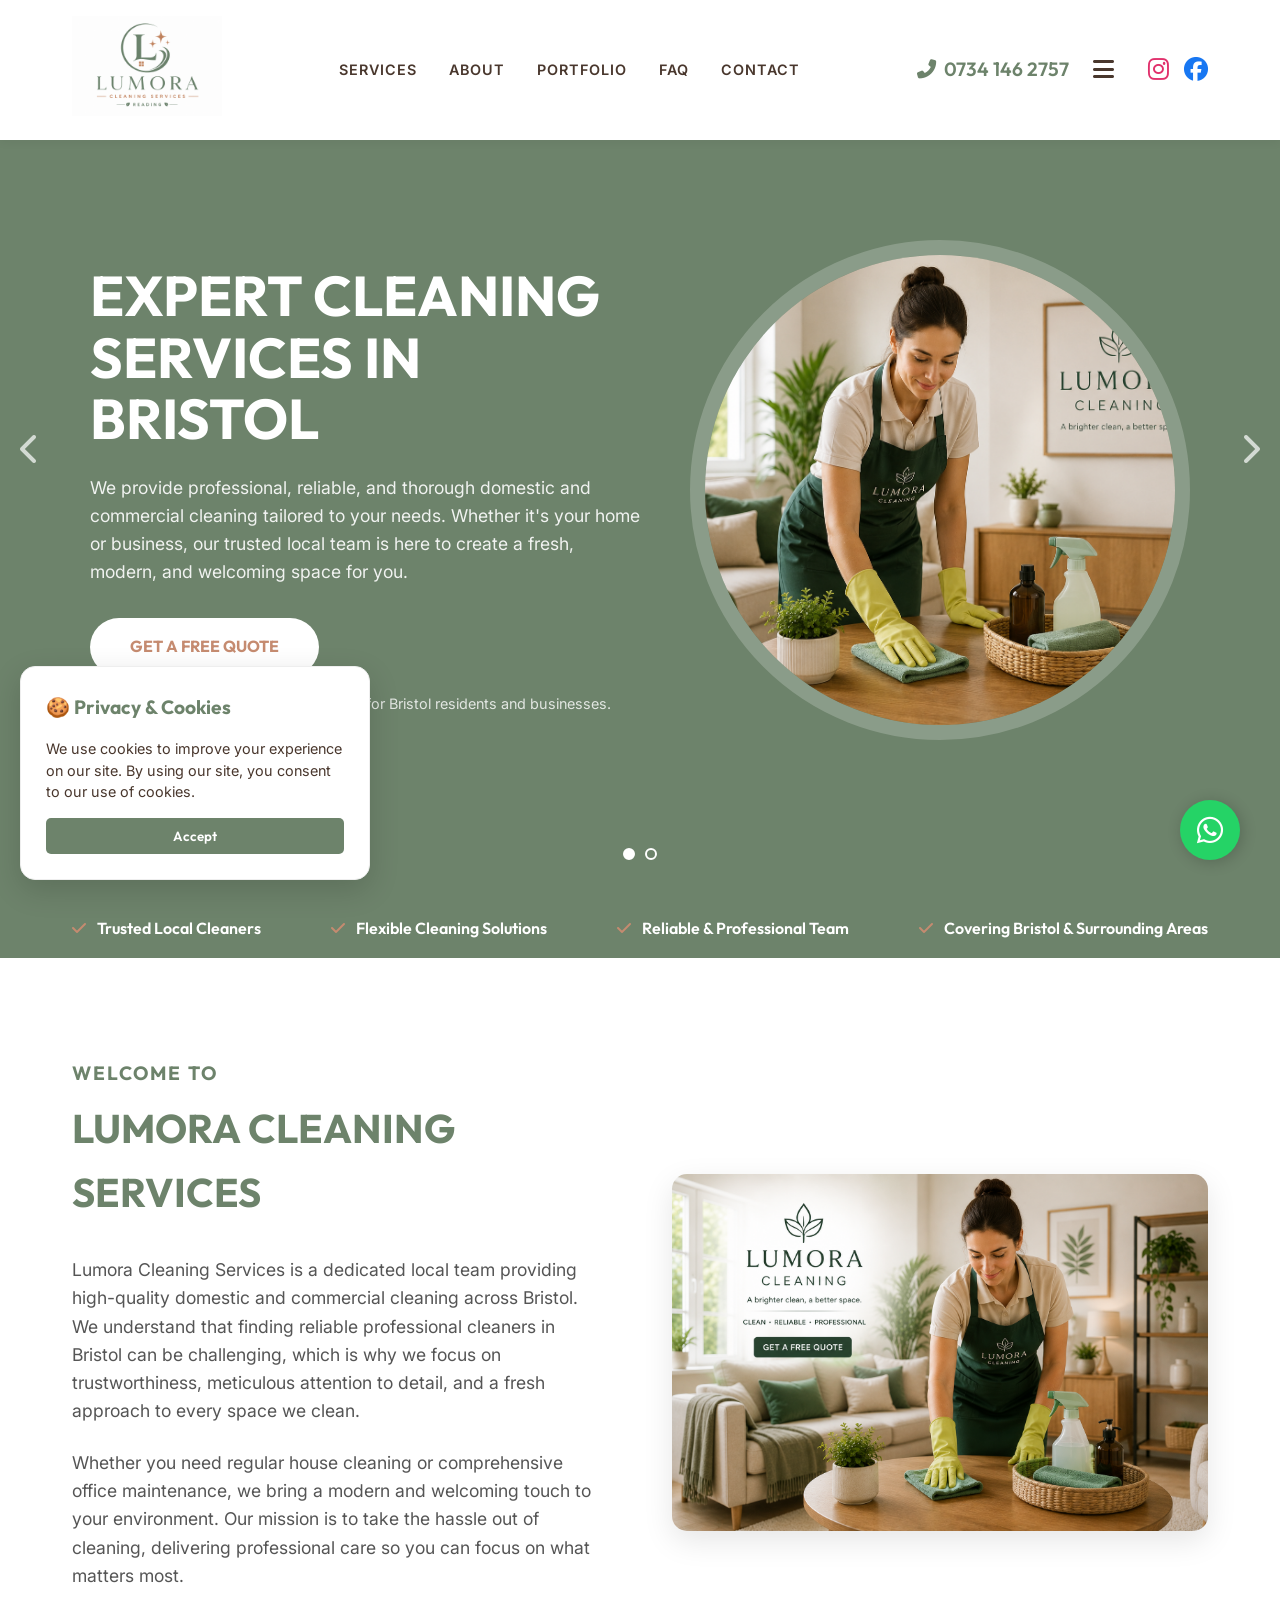
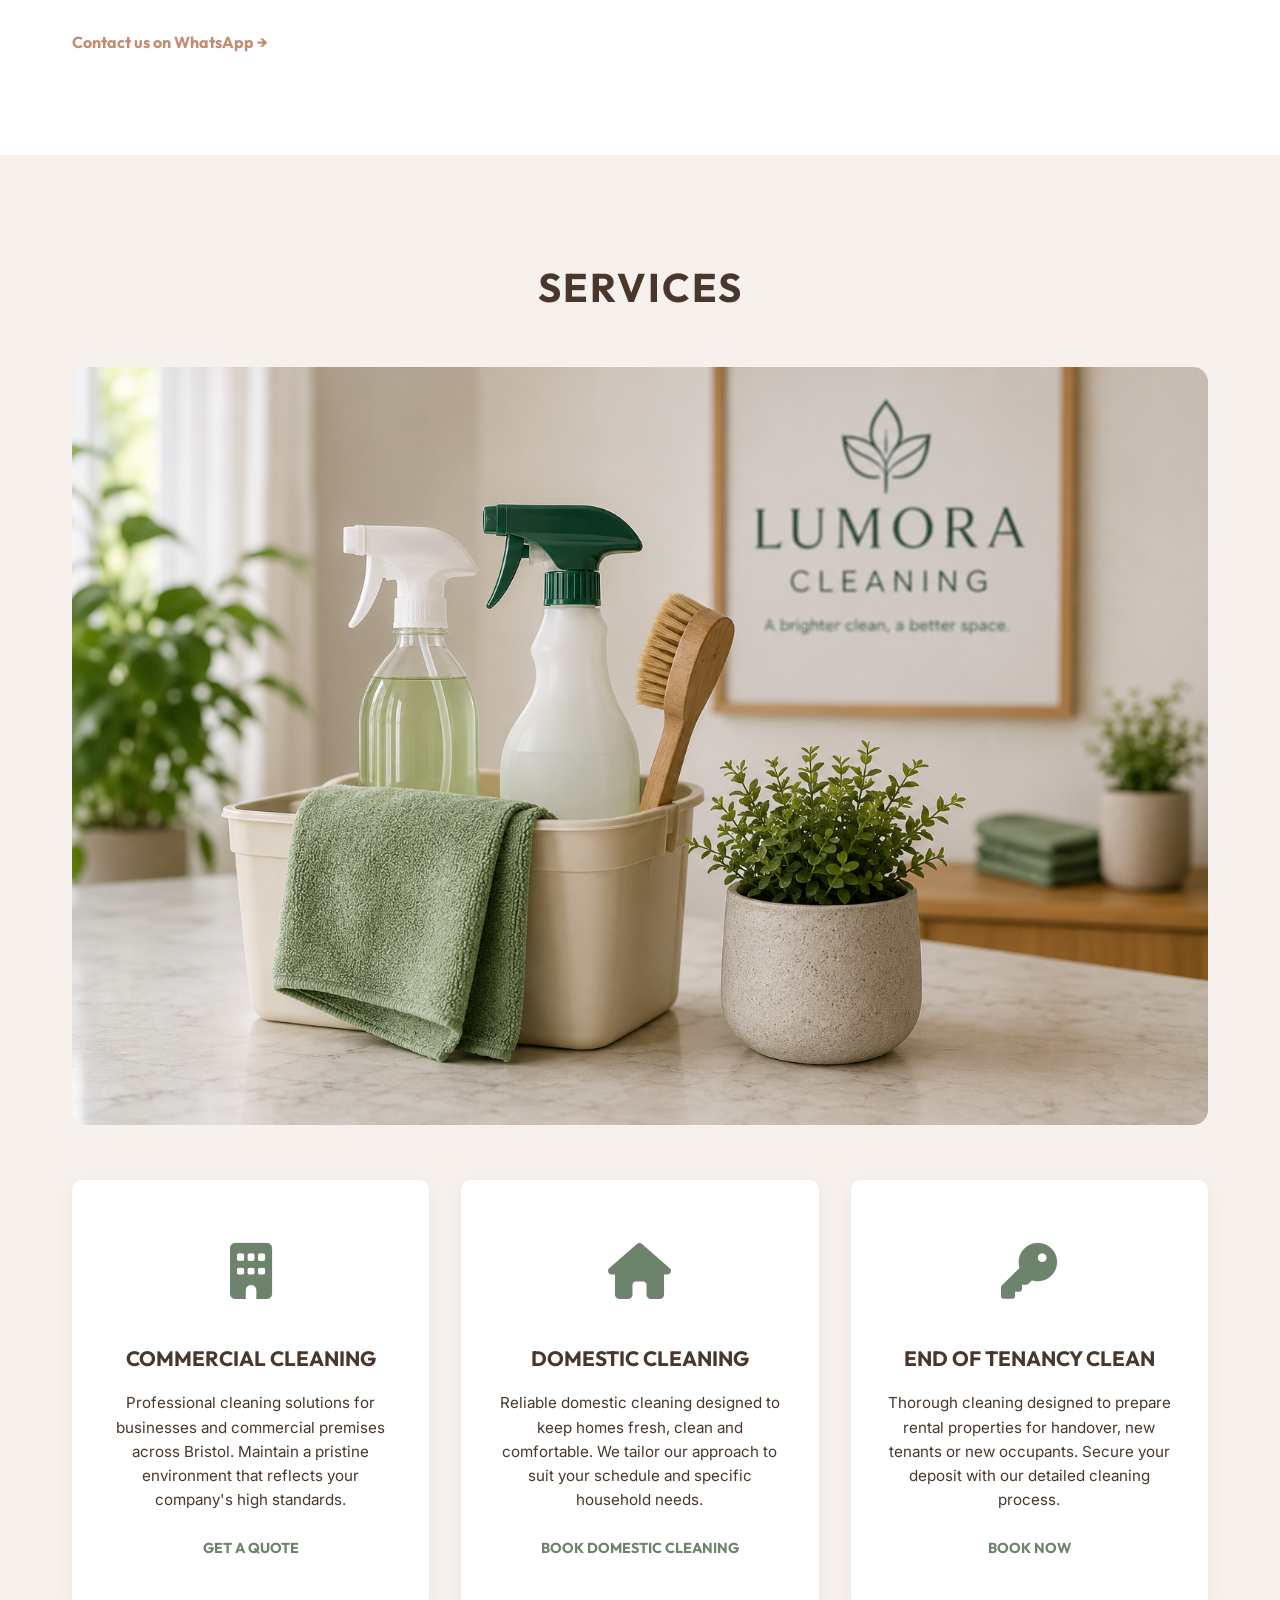
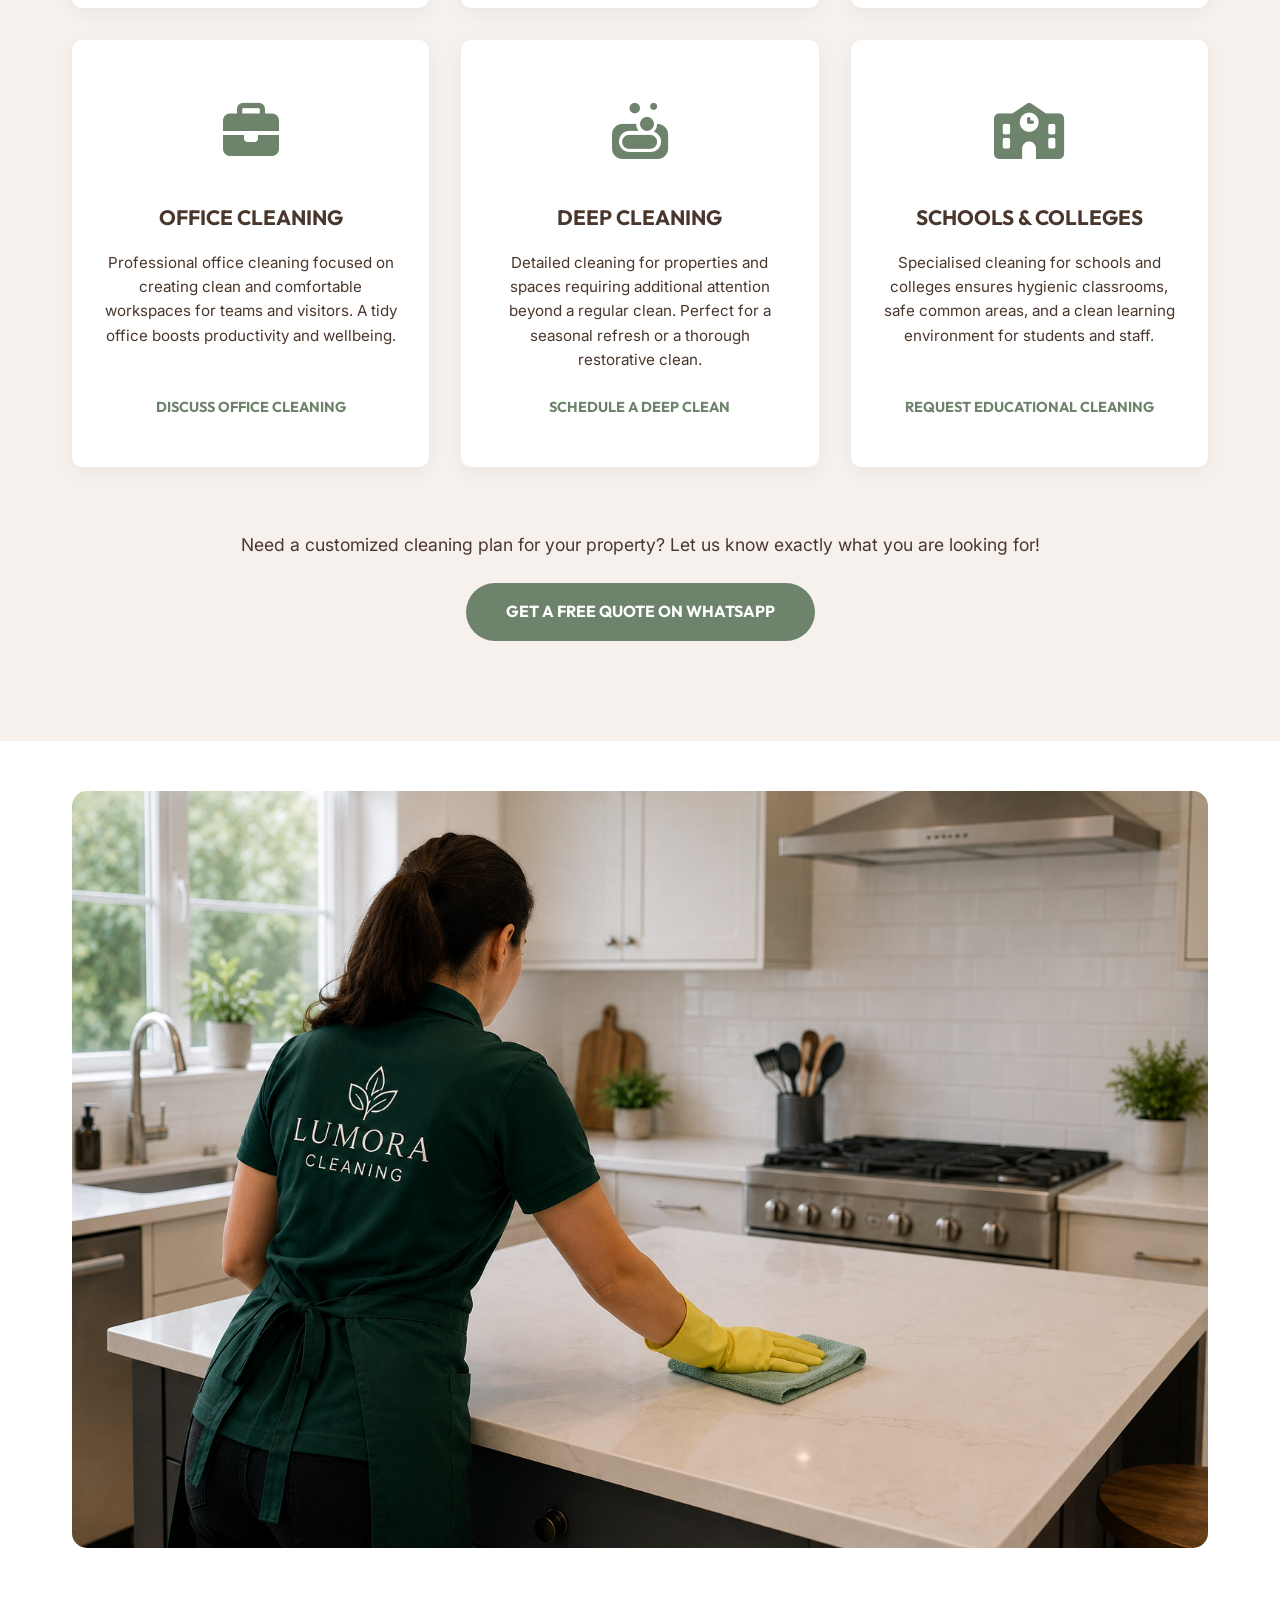
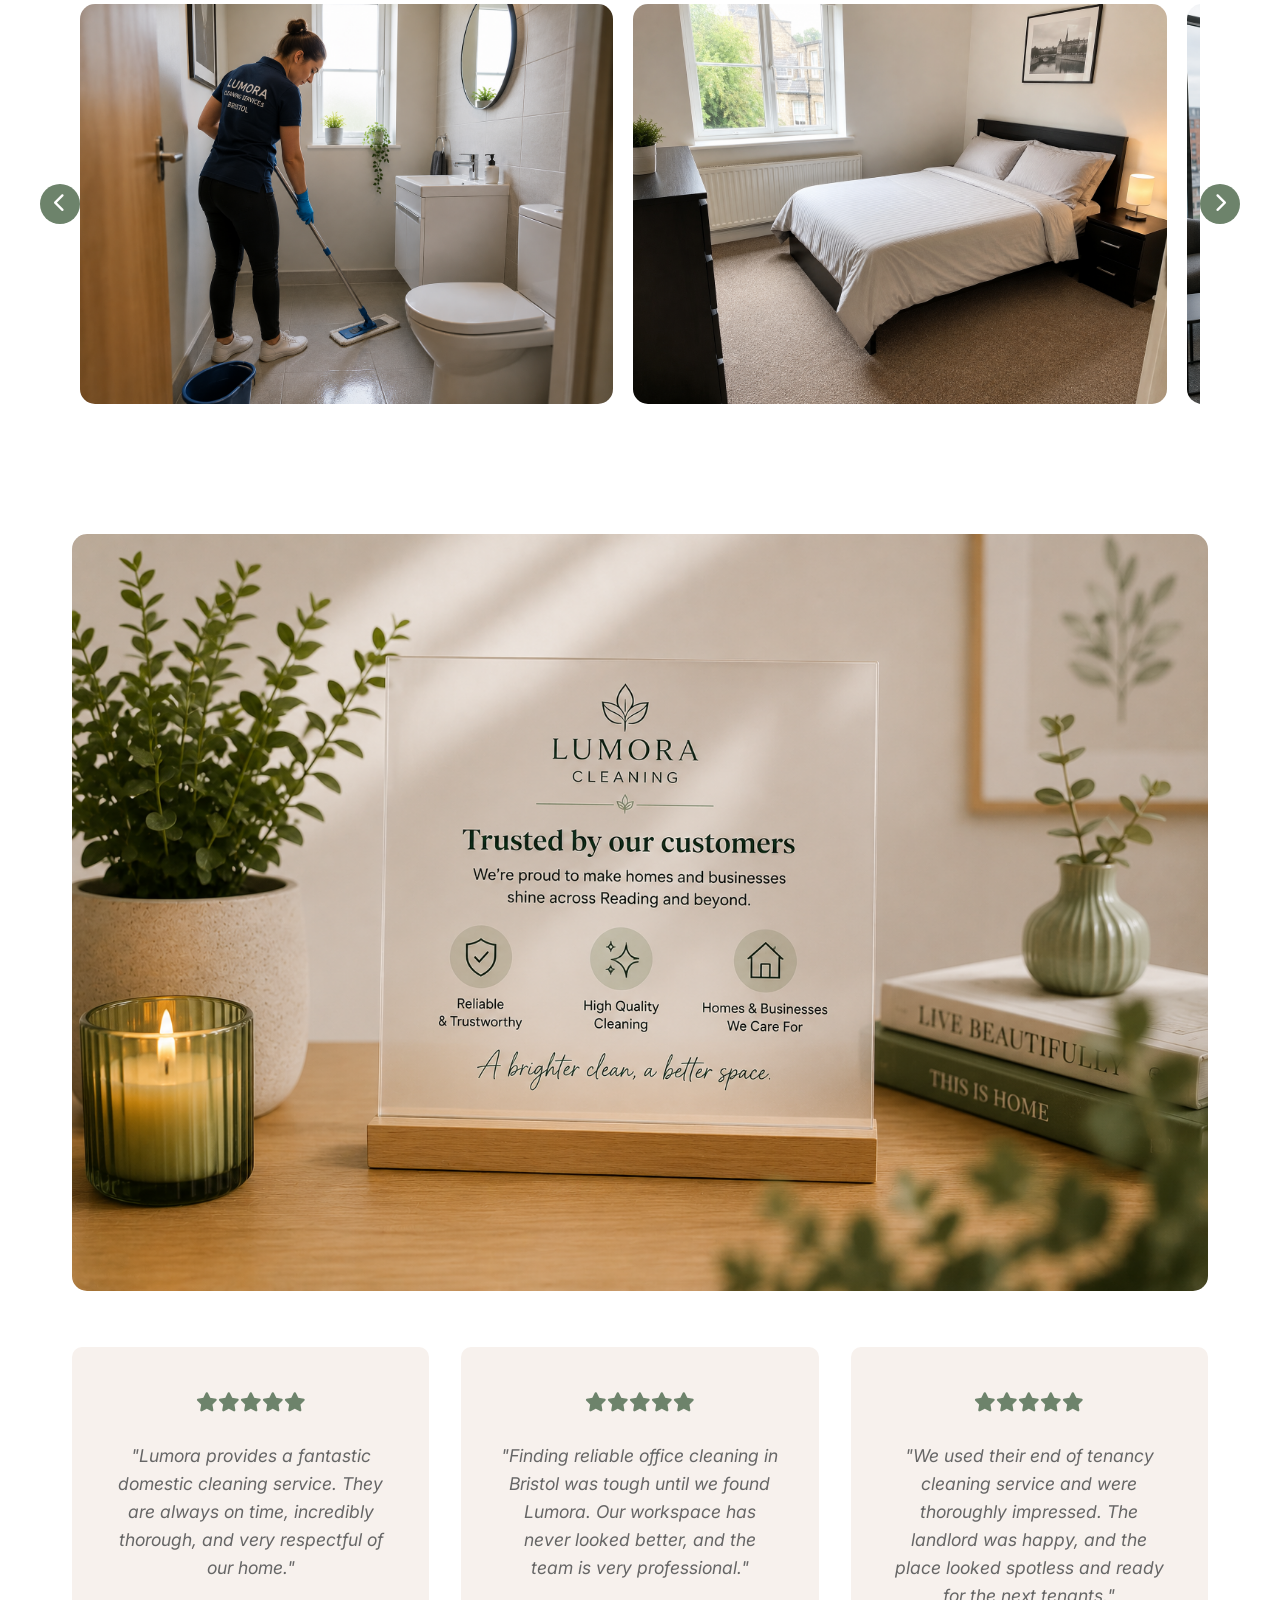
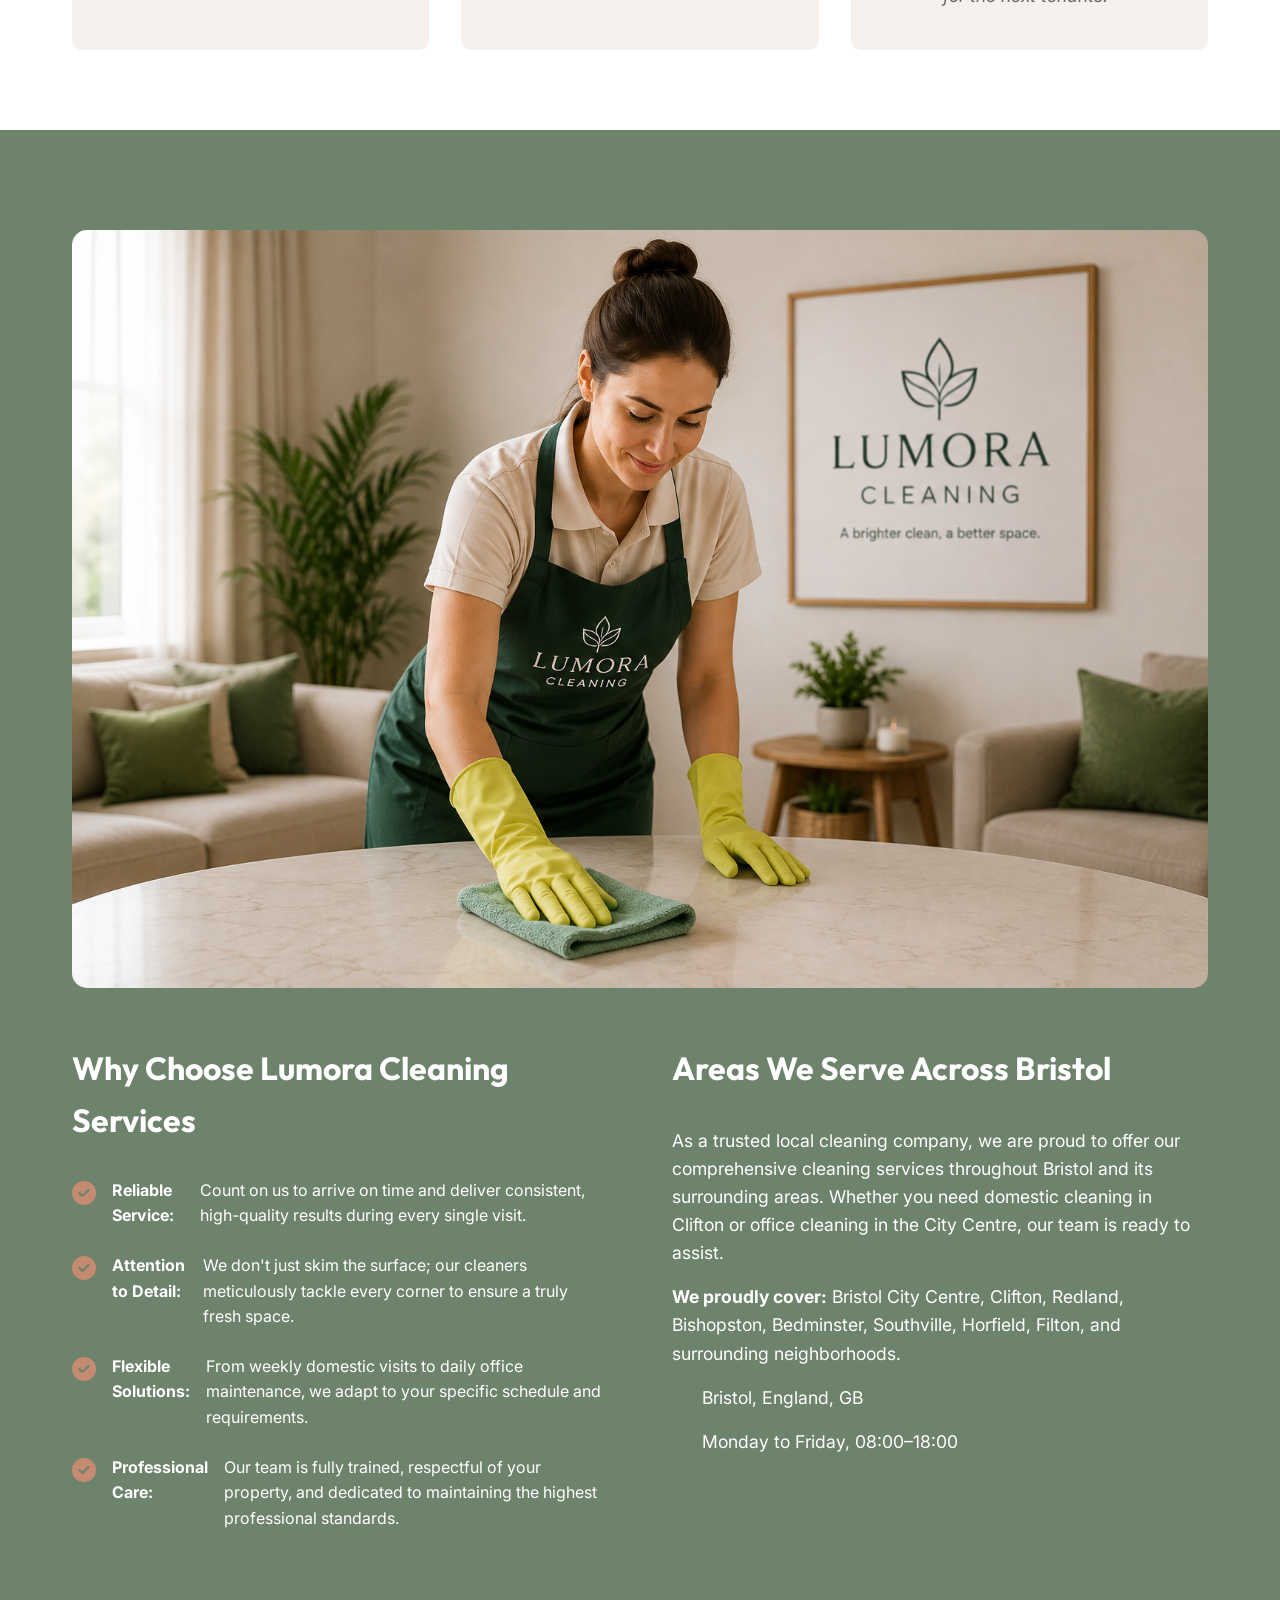
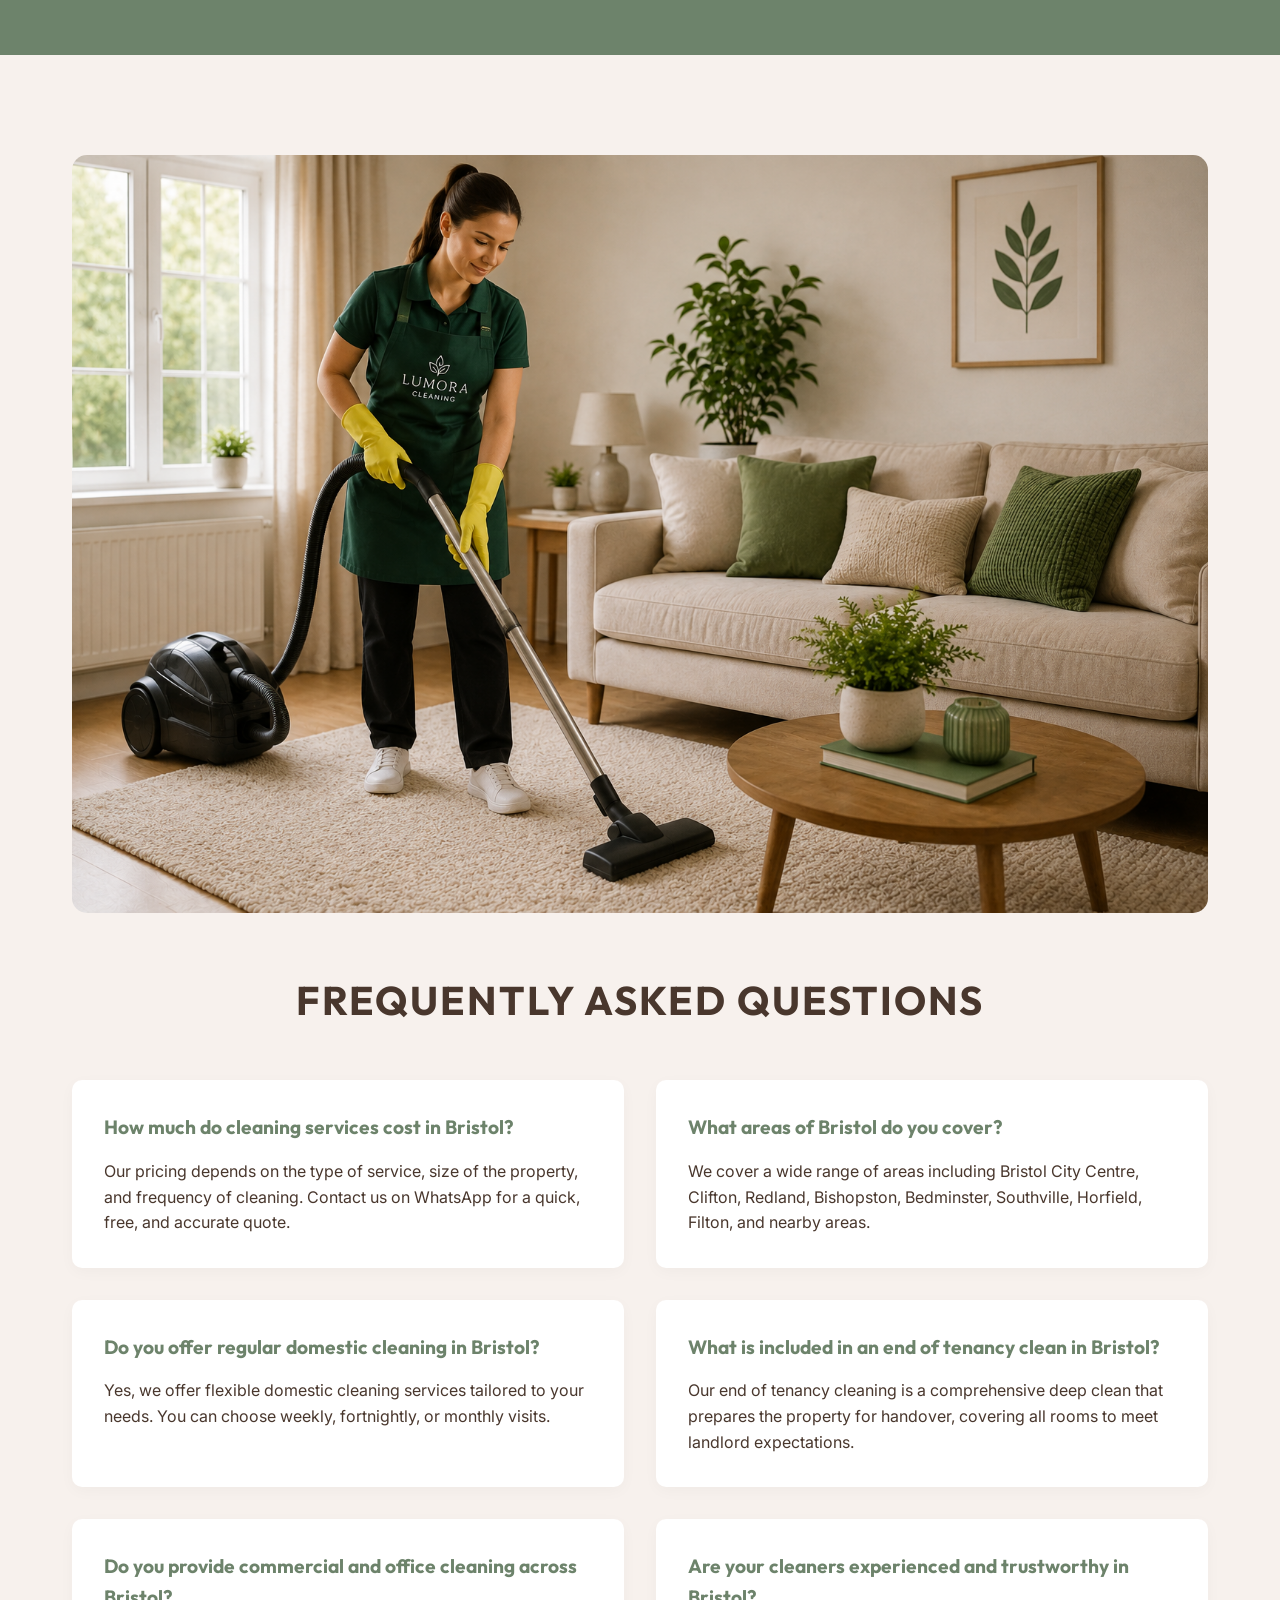
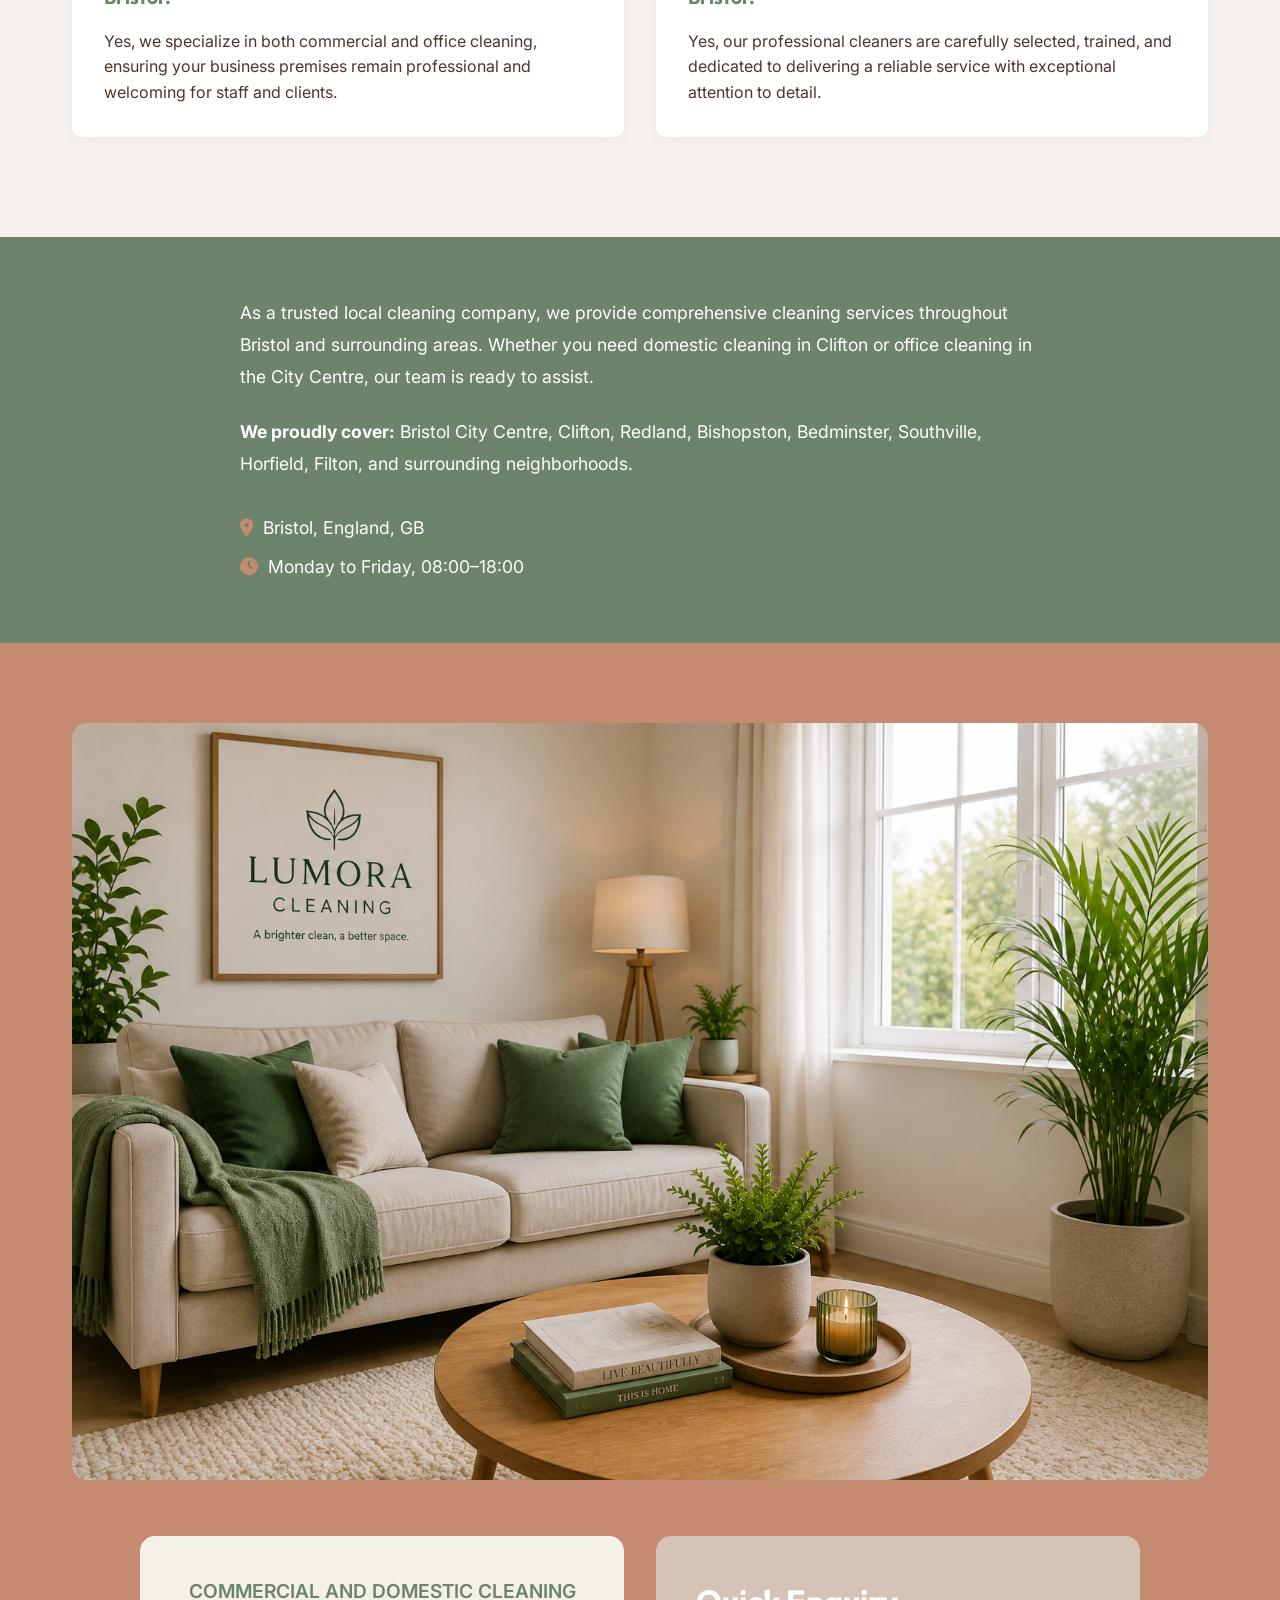
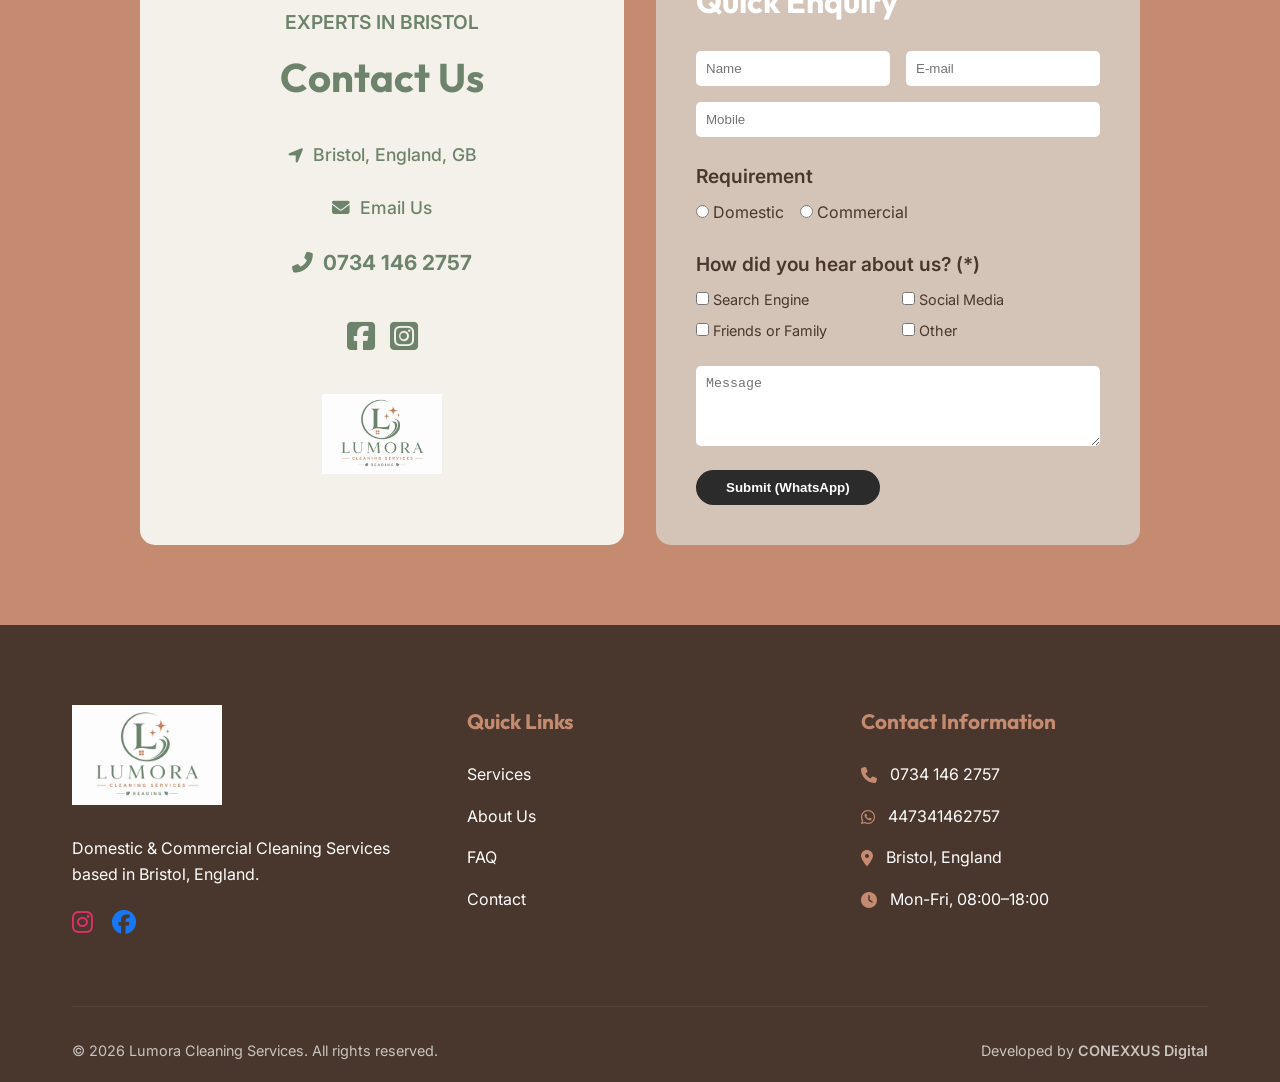
<file: index.html>
<!DOCTYPE html>
<html lang="pt-BR">
<head>
    <meta charset="UTF-8">
    <meta name="viewport" content="width=device-width, initial-scale=1.0">
    <title>Cleaning Services Bristol | Lumora Cleaning</title>
    <meta name="description" content="Professional cleaning services in Bristol. Reliable domestic and commercial cleaners. Get your free quote today for a spotless space with Lumora!">
    <meta name="keywords" content="cleaning services Bristol, domestic cleaning Bristol, commercial cleaning Bristol, office cleaning Bristol, deep cleaning Bristol, end of tenancy cleaning Bristol, house cleaning Bristol, professional cleaners Bristol">
    
    <link rel="canonical" href="https://lumoracleaningservices.co.uk/">

    <!-- Open Graph -->
    <meta property="og:title" content="Cleaning Services Bristol | Lumora Cleaning">
    <meta property="og:description" content="Professional cleaning services in Bristol. Reliable domestic and commercial cleaners. Get your free quote today for a spotless space with Lumora!">
    <meta property="og:image" content="https://lumoracleaningservices.co.uk/img/01-hero-cleaning-services-bristol.jpg.png">
    <meta property="og:url" content="https://lumoracleaningservices.co.uk/">
    <meta property="og:type" content="website">

    <!-- Twitter Cards -->
    <meta name="twitter:card" content="summary_large_image">
    <meta name="twitter:title" content="Cleaning Services Bristol | Lumora Cleaning">
    <meta name="twitter:description" content="Professional cleaning services in Bristol. Reliable domestic and commercial cleaners. Get your free quote today for a spotless space with Lumora!">
    <meta name="twitter:image" content="https://lumoracleaningservices.co.uk/img/01-hero-cleaning-services-bristol.jpg.png">

    <!-- Favicons -->
    <link rel="icon" type="image/png" sizes="32x32" href="./img/lumora-favicon.png">
    <link rel="icon" type="image/png" sizes="16x16" href="./img/lumora-favicon.png">
    <link rel="apple-touch-icon" sizes="180x180" href="./img/lumora-favicon.png">
    
    <!-- Google Fonts -->
    <link rel="preconnect" href="https://fonts.googleapis.com">
    <link rel="preconnect" href="https://fonts.gstatic.com" crossorigin>
    <link href="https://fonts.googleapis.com/css2?family=Inter:wght@300;400;500;600&family=Outfit:wght@400;600;700;800;900&display=swap" rel="stylesheet">
    
    <!-- Font Awesome -->
    <link rel="stylesheet" href="https://cdnjs.cloudflare.com/ajax/libs/font-awesome/6.4.0/css/all.min.css">
    
    <!-- Custom CSS -->
    <link rel="stylesheet" href="style.css?v=9">
</head>
<body>

    <!-- Header -->
    <header>
        <div class="nav-container">
            <a href="#" class="logo">
                <img src="./img/lumora-logo.png" alt="Lumora Cleaning Services Logo">
            </a>
            
            <!-- Desktop Links -->
            <ul class="nav-links desktop-only">
                <li><a href="#services">Services</a></li>
                <li><a href="#about">About</a></li>
                <li><a href="#portfolio">Portfolio</a></li>
                <li><a href="#faq">FAQ</a></li>
                <li><a href="#contato">Contact</a></li>
            </ul>

            <div class="header-contact">
                <a href="tel:07341462757" class="phone-link">
                    <i class="fas fa-phone-alt"></i> <span class="phone-text">0734 146 2757</span>
                </a>
                <button class="hamburger" id="hamburger-menu" aria-label="Menu">
                    <i class="fas fa-bars"></i>
                </button>
                <div class="header-socials">
                    <a href="#" class="social-icon instagram"><i class="fab fa-instagram"></i></a>
                    <a href="#" class="social-icon facebook"><i class="fab fa-facebook"></i></a>
                </div>
            </div>
        </div>
        
        <!-- Mobile Menu (Hidden by default) -->
        <div class="mobile-menu" id="mobile-menu">
            <ul>
                <li><a href="#services">Services</a></li>
                <li><a href="#about">About</a></li>
                <li><a href="#portfolio">Portfolio</a></li>
                <li><a href="#why-choose-us">Why Us</a></li>
                <li><a href="#areas">Areas</a></li>
                <li><a href="#faq">FAQ</a></li>
                <li><a href="#contato">Contact</a></li>
            </ul>
        </div>
    </header>

    <!-- Hero Section Carousel -->
    <section class="hero-slider" id="hero">
        <!-- Slide 1 -->
        <div class="hero-slide active slide-primary">
            <div class="container hero-container">
                <div class="hero-content">
                    <h1>EXPERT CLEANING SERVICES IN BRISTOL</h1>
                    <p>We provide professional, reliable, and thorough domestic and commercial cleaning tailored to your needs. Whether it's your home or business, our trusted local team is here to create a fresh, modern, and welcoming space for you.</p>
                    <a href="https://wa.me/447341462757?text=I%20would%20like%20to%20get%20a%20free%20quote!" target="_blank" class="cta-button primary-cta">
                        Get a Free Quote
                    </a>
                    <span class="hero-support-text">Quick responses and flexible scheduling for Bristol residents and businesses.</span>
                </div>
                <div class="hero-image-wrapper">
                    <div class="circle-image-container">
                        <img src="./img/01-hero-cleaning-services-bristol.jpg.png" alt="Professional Cleaner spraying surface">
                    </div>
                </div>
            </div>
        </div>

        <!-- Slide 2 -->
        <div class="hero-slide slide-secondary">
            <div class="container hero-container">
                <div class="hero-content">
                    <h1>RELIABLE & DETAILED OFFICE CLEANING</h1>
                    <p>Maintain a pristine environment that reflects your company's high standards. We ensure your workspaces are spotless, boosting both productivity and wellbeing for your team and visitors.</p>
                    <a href="https://wa.me/447341462757?text=I%20would%20like%20to%20get%20a%20free%20quote!" target="_blank" class="cta-button primary-cta">
                        Get a Free Quote
                    </a>
                    <span class="hero-support-text">Flexible commercial cleaning schedules that work around your business hours.</span>
                </div>
                <div class="hero-image-wrapper">
                    <div class="circle-image-container">
                        <img src="./img/lumora-domestic-cleaning-vacuum-bristol.jpg.png" alt="Detailed Office Cleaning">
                    </div>
                </div>
            </div>
        </div>

        <!-- Slider Controls -->
        <button class="hero-arrow prev-arrow" id="heroPrev" aria-label="Previous Slide"><i class="fas fa-chevron-left"></i></button>
        <button class="hero-arrow next-arrow" id="heroNext" aria-label="Next Slide"><i class="fas fa-chevron-right"></i></button>
        <div class="hero-dots">
            <span class="hero-dot active" data-slide="0"></span>
            <span class="hero-dot" data-slide="1"></span>
        </div>
    </section>

    <!-- Credibility Bar -->
    <section class="credibility-bar" id="credibilidade">
        <div class="container credibility-grid">
            <div class="credibility-item"><i class="fas fa-check"></i> Trusted Local Cleaners</div>
            <div class="credibility-item"><i class="fas fa-check"></i> Flexible Cleaning Solutions</div>
            <div class="credibility-item"><i class="fas fa-check"></i> Reliable & Professional Team</div>
            <div class="credibility-item"><i class="fas fa-check"></i> Covering Bristol & Surrounding Areas</div>
        </div>
    </section>

    <!-- Welcome / About Section -->
    <section class="about" id="about">
        <div class="container about-container">
            <div class="about-content">
                <div class="welcome-subtitle">WELCOME TO</div>
                <h2>LUMORA CLEANING SERVICES</h2>
                <p>Lumora Cleaning Services is a dedicated local team providing high-quality domestic and commercial cleaning across Bristol. We understand that finding reliable professional cleaners in Bristol can be challenging, which is why we focus on trustworthiness, meticulous attention to detail, and a fresh approach to every space we clean.</p>
                <p>Whether you need regular house cleaning or comprehensive office maintenance, we bring a modern and welcoming touch to your environment. Our mission is to take the hassle out of cleaning, delivering professional care so you can focus on what matters most.</p>
                <a href="https://wa.me/447341462757?text=I%20would%20like%20to%20get%20a%20free%20quote!" target="_blank" class="cta-link">Contact us on WhatsApp &rarr;</a>
            </div>
            <div class="about-image">
                <img src="./img/02-about-lumora-cleaning-bristol.jpg.png" alt="Clean and shiny wood floor">
            </div>
        </div>
    </section>

    <!-- Services Section -->
    <section class="services">
        <div class="container">
            <h2 class="section-title">SERVICES</h2>
            <div class="section-banner-image">
                <img src="./img/03-our-services-cleaning-bristol.jpg.png" alt="Our Services" style="width: 100%; height: auto; border-radius: 15px; margin-bottom: 3rem;">
            </div>
            <div class="services-grid" id="services">
                <!-- Card 1 -->
                <div class="service-card">
                    <div class="service-icon"><i class="fas fa-building"></i></div>
                    <h3>COMMERCIAL CLEANING</h3>
                    <p>Professional cleaning solutions for businesses and commercial premises across Bristol. Maintain a pristine environment that reflects your company's high standards.</p>
                    <a href="https://wa.me/447341462757?text=I%20would%20like%20to%20get%20a%20Commercial%20quote!" class="card-link" target="_blank">Get a Quote</a>
                </div>
                <!-- Card 2 -->
                <div class="service-card">
                    <div class="service-icon"><i class="fas fa-home"></i></div>
                    <h3>DOMESTIC CLEANING</h3>
                    <p>Reliable domestic cleaning designed to keep homes fresh, clean and comfortable. We tailor our approach to suit your schedule and specific household needs.</p>
                    <a href="https://wa.me/447341462757?text=I%20would%20like%20to%20get%20a%20Domestic%20quote!" class="card-link" target="_blank">Book Domestic Cleaning</a>
                </div>
                <!-- Card 3 -->
                <div class="service-card">
                    <div class="service-icon"><i class="fas fa-key"></i></div>
                    <h3>END OF TENANCY CLEAN</h3>
                    <p>Thorough cleaning designed to prepare rental properties for handover, new tenants or new occupants. Secure your deposit with our detailed cleaning process.</p>
                    <a href="https://wa.me/447341462757?text=I%20would%20like%20to%20get%20a%20quote%20for%20End%20of%20Tenancy%20cleaning!" class="card-link" target="_blank">Book Now</a>
                </div>
                <!-- Card 4 -->
                <div class="service-card">
                    <div class="service-icon"><i class="fas fa-briefcase"></i></div>
                    <h3>OFFICE CLEANING</h3>
                    <p>Professional office cleaning focused on creating clean and comfortable workspaces for teams and visitors. A tidy office boosts productivity and wellbeing.</p>
                    <a href="https://wa.me/447341462757?text=I%20would%20like%20to%20get%20a%20quote%20for%20Office%20cleaning!" class="card-link" target="_blank">Discuss Office Cleaning</a>
                </div>
                <!-- Card 5 -->
                <div class="service-card">
                    <div class="service-icon"><i class="fas fa-soap"></i></div>
                    <h3>DEEP CLEANING</h3>
                    <p>Detailed cleaning for properties and spaces requiring additional attention beyond a regular clean. Perfect for a seasonal refresh or a thorough restorative clean.</p>
                    <a href="https://wa.me/447341462757?text=I%20would%20like%20to%20get%20a%20quote%20for%20Deep%20cleaning!" class="card-link" target="_blank">Schedule a Deep Clean</a>
                </div>
                <!-- Card 6 -->
                <div class="service-card">
                    <div class="service-icon"><i class="fas fa-school"></i></div>
                    <h3>SCHOOLS & COLLEGES</h3>
                    <p>Specialised cleaning for schools and colleges ensures hygienic classrooms, safe common areas, and a clean learning environment for students and staff.</p>
                    <a href="https://wa.me/447341462757?text=I%20would%20like%20to%20get%20a%20quote%20for%20Schools%20cleaning!" class="card-link" target="_blank">Request Educational Cleaning</a>
                </div>
            </div>
            <div class="services-footer">
                <p>Need a customized cleaning plan for your property? Let us know exactly what you are looking for!</p>
                <a href="https://wa.me/447341462757?text=I%20would%20like%20to%20get%20a%20free%20quote!" target="_blank" class="cta-button primary-cta">Get a Free Quote on WhatsApp</a>
            </div>
        </div>
    </section>

    <!-- Gallery Section (Carousel) -->
    <section class="gallery">
        <div class="container">
            <div class="section-banner-image">
                <img src="./img/lumora-kitchen-cleaning-bristol.jpg.png" alt="Kitchen Cleaning" style="width: 100%; height: auto; border-radius: 15px; margin-bottom: 3rem;">
            </div>
        </div>
        <div class="carousel-container" id="portfolio">
            <div class="carousel-track">
                <img src="./img/gallery/gallery-01-small-bathroom-cleaning-bristol.jpg.png" alt="Small Bathroom Cleaning Bristol">
                <img src="./img/gallery/gallery-06-bedroom-cleaning-bristol.jpg.png" alt="Bedroom Cleaning Bristol">
                <img src="./img/gallery/gallery-02-office-cleaning-bristol.jpg.png" alt="Office Cleaning Bristol">
                <img src="./img/gallery/gallery-03-oven-deep-clean-before-after-bristol.jpg.png" alt="Oven Deep Clean Bristol">
                <img src="./img/gallery/gallery-04-living-room-cleaning-bristol.jpg.png" alt="Living Room Cleaning Bristol">
                <img src="./img/gallery/gallery-05-small-bathroom-cleaning-bristol.jpg.png" alt="Bathroom Cleaning Bristol">
                <img src="./img/living-room-cleaning-bristol.jpg.png" alt="Living Room Cleaning">
                <img src="./img/lumora-bathroom-cleaning-bristol.jpg.png" alt="Clean Bathroom">
            </div>
            <button class="carousel-btn prev-btn" id="prevBtn"><i class="fas fa-chevron-left"></i></button>
            <button class="carousel-btn next-btn" id="nextBtn"><i class="fas fa-chevron-right"></i></button>
        </div>
    </section>

    <!-- Testimonials -->
    <section class="testimonials" id="depoimentos">
        <div class="container">
            <div class="section-banner-image">
                <img src="./img/07-testimonials-lumora-cleaning-bristol.jpg.png" alt="Testimonials" style="width: 100%; height: auto; border-radius: 15px; margin-bottom: 3rem;">
            </div>
            <div class="testimonials-grid">
                <div class="testimonial-card">
                    <div class="stars">
                        <i class="fas fa-star"></i><i class="fas fa-star"></i><i class="fas fa-star"></i><i class="fas fa-star"></i><i class="fas fa-star"></i>
                    </div>
                    <p>"Lumora provides a fantastic domestic cleaning service. They are always on time, incredibly thorough, and very respectful of our home."</p>
                </div>
                <div class="testimonial-card">
                    <div class="stars">
                        <i class="fas fa-star"></i><i class="fas fa-star"></i><i class="fas fa-star"></i><i class="fas fa-star"></i><i class="fas fa-star"></i>
                    </div>
                    <p>"Finding reliable office cleaning in Bristol was tough until we found Lumora. Our workspace has never looked better, and the team is very professional."</p>
                </div>
                <div class="testimonial-card">
                    <div class="stars">
                        <i class="fas fa-star"></i><i class="fas fa-star"></i><i class="fas fa-star"></i><i class="fas fa-star"></i><i class="fas fa-star"></i>
                    </div>
                    <p>"We used their end of tenancy cleaning service and were thoroughly impressed. The landlord was happy, and the place looked spotless and ready for the next tenants."</p>
                </div>
            </div>
        </div>
    </section>

    <!-- Why Choose Us & Areas -->
    <section class="why-us-areas" id="why-choose-us">
        <div class="container">
            <div class="section-banner-image">
                <img src="./img/04-why-choose-lumora-cleaning-bristol.jpg.png" alt="Why Choose Us" style="width: 100%; height: auto; border-radius: 15px; margin-bottom: 3rem;">
            </div>
            <div class="two-col-layout">
                <div class="why-choose-us-content">
                <h2>Why Choose Lumora Cleaning Services</h2>
                <ul class="feature-list">
                    <li><i class="fas fa-check-circle"></i> <strong>Reliable Service:</strong> Count on us to arrive on time and deliver consistent, high-quality results during every single visit.</li>
                    <li><i class="fas fa-check-circle"></i> <strong>Attention to Detail:</strong> We don't just skim the surface; our cleaners meticulously tackle every corner to ensure a truly fresh space.</li>
                    <li><i class="fas fa-check-circle"></i> <strong>Flexible Solutions:</strong> From weekly domestic visits to daily office maintenance, we adapt to your specific schedule and requirements.</li>
                    <li><i class="fas fa-check-circle"></i> <strong>Professional Care:</strong> Our team is fully trained, respectful of your property, and dedicated to maintaining the highest professional standards.</li>
                </ul>
            </div>
            <div class="areas-content" id="areas">
                <h2>Areas We Serve Across Bristol</h2>
                <p>As a trusted local cleaning company, we are proud to offer our comprehensive cleaning services throughout Bristol and its surrounding areas. Whether you need domestic cleaning in Clifton or office cleaning in the City Centre, our team is ready to assist.</p>
                <p><strong>We proudly cover:</strong> Bristol City Centre, Clifton, Redland, Bishopston, Bedminster, Southville, Horfield, Filton, and surrounding neighborhoods.</p>
                <p style="display: flex; align-items: center; gap: 10px;"><i class="fas fa-map-marker-alt" style="color: var(--primary-color); width: 20px; text-align: center;"></i> Bristol, England, GB</p>
                <p style="display: flex; align-items: center; gap: 10px;"><i class="fas fa-clock" style="color: var(--primary-color); width: 20px; text-align: center;"></i> Monday to Friday, 08:00–18:00</p>
            </div>
        </div>
    </section>

    <!-- FAQ Section -->
    <section class="faq-section">
        <div class="container">
            <div class="section-banner-image">
                <img src="./img/lumora-domestic-cleaning-vacuum-bristol.jpg.png" alt="Vacuum Cleaning" style="width: 100%; height: auto; border-radius: 15px; margin-bottom: 3rem;">
            </div>
            <h2 class="section-title" id="faq" style="color: var(--text-color);">Frequently Asked Questions</h2>
            <div class="faq-grid">
                <div class="faq-item">
                    <h3>How much do cleaning services cost in Bristol?</h3>
                    <p>Our pricing depends on the type of service, size of the property, and frequency of cleaning. Contact us on WhatsApp for a quick, free, and accurate quote.</p>
                </div>
                <div class="faq-item">
                    <h3>What areas of Bristol do you cover?</h3>
                    <p>We cover a wide range of areas including Bristol City Centre, Clifton, Redland, Bishopston, Bedminster, Southville, Horfield, Filton, and nearby areas.</p>
                </div>
                <div class="faq-item">
                    <h3>Do you offer regular domestic cleaning in Bristol?</h3>
                    <p>Yes, we offer flexible domestic cleaning services tailored to your needs. You can choose weekly, fortnightly, or monthly visits.</p>
                </div>
                <div class="faq-item">
                    <h3>What is included in an end of tenancy clean in Bristol?</h3>
                    <p>Our end of tenancy cleaning is a comprehensive deep clean that prepares the property for handover, covering all rooms to meet landlord expectations.</p>
                </div>
                <div class="faq-item">
                    <h3>Do you provide commercial and office cleaning across Bristol?</h3>
                    <p>Yes, we specialize in both commercial and office cleaning, ensuring your business premises remain professional and welcoming for staff and clients.</p>
                </div>
                <div class="faq-item">
                    <h3>Are your cleaners experienced and trustworthy in Bristol?</h3>
                    <p>Yes, our professional cleaners are carefully selected, trained, and dedicated to delivering a reliable service with exceptional attention to detail.</p>
                </div>
            </div>
        </div>
    </section>

    <!-- Coverage Area Section -->
    <section class="coverage-area" style="background-color: var(--primary-color); color: var(--white); padding: 60px 0;">
        <div class="container">
            <div style="max-width: 800px; margin: 0 auto;">
                <p style="font-size: 1.1rem; line-height: 1.8; margin-bottom: 1.5rem;">
                    As a trusted local cleaning company, we provide comprehensive cleaning services throughout Bristol and surrounding areas. Whether you need domestic cleaning in Clifton or office cleaning in the City Centre, our team is ready to assist.
                </p>
                <p style="font-size: 1.1rem; line-height: 1.8; margin-bottom: 2rem;">
                    <strong>We proudly cover:</strong> Bristol City Centre, Clifton, Redland, Bishopston, Bedminster, Southville, Horfield, Filton, and surrounding neighborhoods.
                </p>
                
                <div style="font-size: 1.1rem; line-height: 1.8; display: flex; flex-direction: column; gap: 0.5rem;">
                    <div style="display: flex; align-items: center; gap: 10px;">
                        <i class="fas fa-map-marker-alt" style="color: var(--secondary-color);"></i>
                        <span>Bristol, England, GB</span>
                    </div>
                    <div style="display: flex; align-items: center; gap: 10px;">
                        <i class="fas fa-clock" style="color: var(--secondary-color);"></i>
                        <span>Monday to Friday, 08:00–18:00</span>
                    </div>
                </div>
            </div>
        </div>
    </section>

    <!-- CTA Final Section -->
    <section class="cta-final" style="background-color: var(--secondary-color); padding: 80px 0;">
        <div class="container cta-final-container">
            <div class="section-banner-image">
                <img src="./img/05-our-work-cleaning-bristol.jpg.png" alt="Our Work" style="width: 100%; height: auto; border-radius: 15px; margin-bottom: 3rem;">
            </div>
            <div id="contato" style="display: grid; grid-template-columns: repeat(auto-fit, minmax(300px, 1fr)); gap: 2rem; max-width: 1000px; margin: 0 auto; color: var(--text-color); text-align: left;">
                
                <!-- Contact Us Box -->
                <div style="background: #f4f1eb; border-radius: 15px; padding: 2.5rem; display: flex; flex-direction: column; align-items: center; text-align: center;">
                    <p style="font-weight: 600; color: var(--primary-color); margin-bottom: 0.5rem; text-transform: uppercase;">Commercial and Domestic Cleaning Experts in Bristol</p>
                    <h2 style="font-size: 2.5rem; color: var(--primary-color); margin-bottom: 2rem;">Contact Us</h2>
                    
                    <div style="display: flex; flex-direction: column; gap: 1.5rem; align-items: center; width: 100%;">
                        <div style="display: flex; align-items: center; justify-content: center; gap: 10px; font-weight: 500; font-size: clamp(0.9rem, 4vw, 1.1rem); color: var(--primary-color); text-align: center;">
                            <i class="fas fa-location-arrow"></i> Bristol, England, GB
                        </div>
                        <a href="mailto:contact@lumoracleaningservices.co.uk" style="display: flex; align-items: center; justify-content: center; gap: 10px; font-weight: 500; font-size: clamp(0.9rem, 4vw, 1.1rem); color: var(--primary-color); text-align: center; text-decoration: none;">
                            <i class="fas fa-envelope"></i> Email Us
                        </a>
                        <div style="display: flex; align-items: center; justify-content: center; gap: 10px; font-weight: bold; font-size: clamp(1.1rem, 5vw, 1.3rem); color: var(--primary-color); text-align: center;">
                            <i class="fas fa-phone-alt"></i> 0734 146 2757
                        </div>
                    </div>
                    
                    <div style="display: flex; gap: 15px; margin-top: 2rem; margin-bottom: 2rem;">
                        <a href="#" style="color: var(--primary-color); font-size: 2rem;"><i class="fab fa-facebook-square"></i></a>
                        <a href="#" style="color: var(--primary-color); font-size: 2rem;"><i class="fab fa-instagram-square"></i></a>
                    </div>
                    
                    <img src="./img/lumora-logo.png" alt="Lumora Cleaning Services" style="max-height: 80px;">
                </div>

                <!-- Quick Enquiry Box -->
                <div style="background: #d4c4b7; border-radius: 15px; padding: 2.5rem;">
                    <h2 style="font-size: 2rem; color: #fff; margin-bottom: 1.5rem;">Quick Enquiry</h2>
                    <form id="whatsappForm" onsubmit="event.preventDefault(); window.open('https://wa.me/447341462757?text=' + encodeURIComponent('Hello, my name is ' + document.getElementById('q-name').value + '. I need a ' + document.querySelector('input[name=\'req\']:checked').value + ' cleaning service. ' + document.getElementById('q-msg').value), '_blank');">
                        <div style="display: flex; gap: 1rem; margin-bottom: 1rem;">
                            <input type="text" id="q-name" placeholder="Name" required style="width: 100%; padding: 10px; border: none; border-radius: 5px;">
                            <input type="email" placeholder="E-mail" style="width: 100%; padding: 10px; border: none; border-radius: 5px;">
                        </div>
                        <input type="tel" placeholder="Mobile" required style="width: 100%; padding: 10px; border: none; border-radius: 5px; margin-bottom: 1.5rem;">
                        
                        <p style="color: var(--text-color); font-weight: 600; margin-bottom: 0.5rem;">Requirement</p>
                        <div style="display: flex; gap: 1rem; margin-bottom: 1.5rem; color: var(--text-color);">
                            <label><input type="radio" name="req" value="Domestic" required> Domestic</label>
                            <label><input type="radio" name="req" value="Commercial"> Commercial</label>
                        </div>
                        
                        <p style="color: var(--text-color); font-weight: 600; margin-bottom: 0.5rem;">How did you hear about us? (*)</p>
                        <div style="display: grid; grid-template-columns: 1fr 1fr; gap: 0.5rem; margin-bottom: 1.5rem; color: var(--text-color); font-size: 0.9rem;">
                            <label><input type="checkbox"> Search Engine</label>
                            <label><input type="checkbox"> Social Media</label>
                            <label><input type="checkbox"> Friends or Family</label>
                            <label><input type="checkbox"> Other</label>
                        </div>
                        
                        <textarea id="q-msg" placeholder="Message" rows="4" style="width: 100%; padding: 10px; border: none; border-radius: 5px; margin-bottom: 1rem;"></textarea>
                        
                        <button type="submit" style="background: #2b2b2b; color: #fff; padding: 10px 30px; border: none; border-radius: 20px; font-weight: bold; cursor: pointer; transition: 0.3s;">Submit (WhatsApp)</button>
                    </form>
                </div>
            </div>
        </div>
    </section>

    <!-- Footer -->
    <footer>
        <div class="container">
            <div class="footer-grid">
                <div class="footer-col">
                    <img src="./img/lumora-logo.png" alt="Lumora Logo" style="height: 100px; margin-bottom: 1.5rem;">
                    <p>Domestic & Commercial Cleaning Services based in Bristol, England.</p>
                    <div class="social-links" style="margin-top: 1rem;">
                        <a href="#" class="social-icon instagram" style="margin-right: 15px; font-size: 1.5rem;"><i class="fab fa-instagram"></i></a>
                        <a href="#" class="social-icon facebook" style="font-size: 1.5rem;"><i class="fab fa-facebook"></i></a>
                    </div>
                </div>
                <div class="footer-col">
                    <h4>Quick Links</h4>
                    <ul>
                        <li><a href="#services">Services</a></li>
                        <li><a href="#about">About Us</a></li>
                        <li><a href="#faq">FAQ</a></li>
                        <li><a href="#contato">Contact</a></li>
                    </ul>
                </div>
                <div class="footer-col">
                    <h4>Contact Information</h4>
                    <ul>
                        <li><i class="fas fa-phone"></i> 0734 146 2757</li>
                        <li><i class="fab fa-whatsapp"></i> 447341462757</li>
                        <li><i class="fas fa-map-marker-alt"></i> Bristol, England</li>
                        <li><i class="fas fa-clock"></i> Mon-Fri, 08:00–18:00</li>
                    </ul>
                </div>
            </div>
            <div class="footer-bottom" style="display: flex; justify-content: space-between; flex-wrap: wrap; align-items: center; gap: 10px;">
                <p style="margin: 0;">&copy; 2026 Lumora Cleaning Services. All rights reserved.</p>
                <p style="margin: 0;">Developed by <a href="https://www.conexxus.co.uk" target="_blank" rel="noopener" class="developer-link">CONEXXUS Digital</a></p>
            </div>
        </div>
    </footer>

    <!-- Cookie Banner (Modal Window) -->
    <div id="cookie-banner" class="cookie-banner">
        <h4>🍪 Privacy & Cookies</h4>
        <p>We use cookies to improve your experience on our site. By using our site, you consent to our use of cookies.</p>
        <button id="accept-cookies" class="cookie-btn">Accept</button>
    </div>

    <!-- Floating WhatsApp Button -->
    <a href="https://wa.me/447341462757?text=I%20would%20like%20to%20get%20a%20free%20quote!" target="_blank" class="whatsapp-float" aria-label="Contact us on WhatsApp">
        <i class="fab fa-whatsapp"></i>
    </a>

    <script src="script.js?v=2"></script>
</body>
</html>
</file>
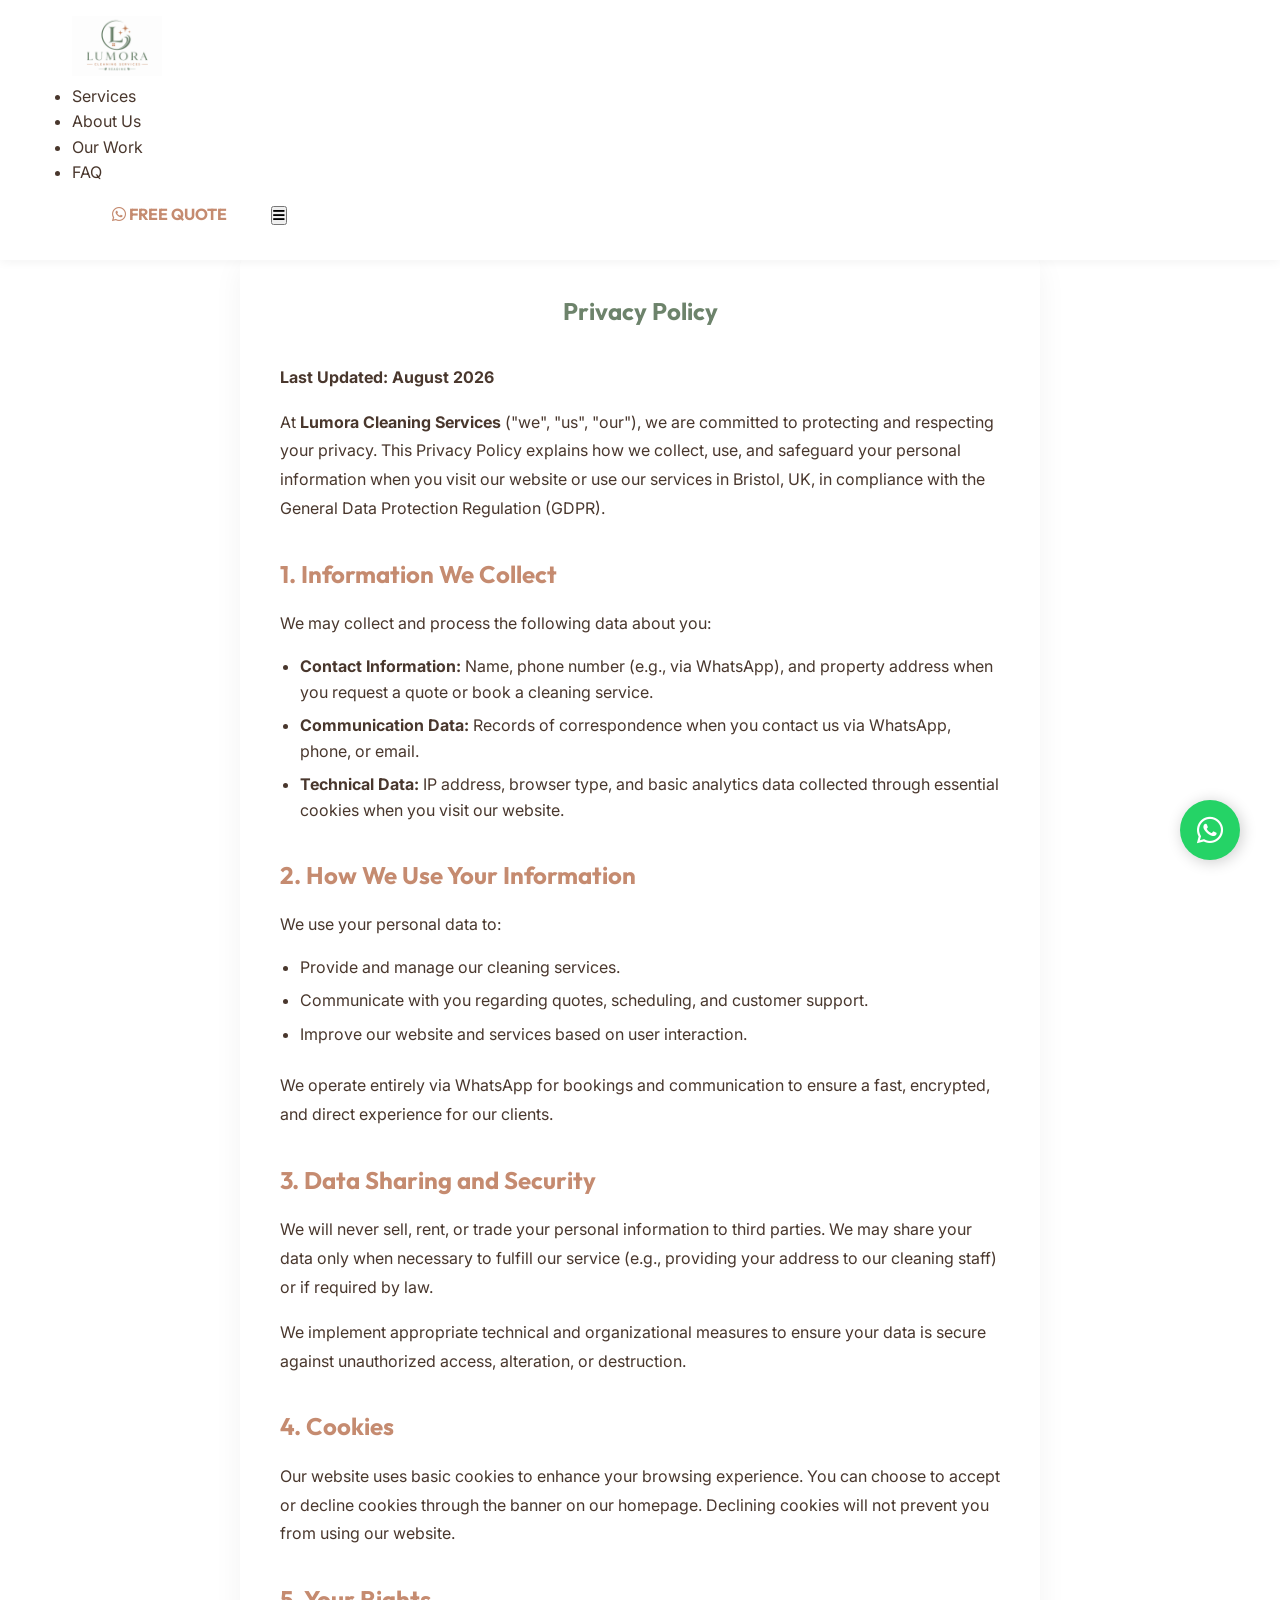
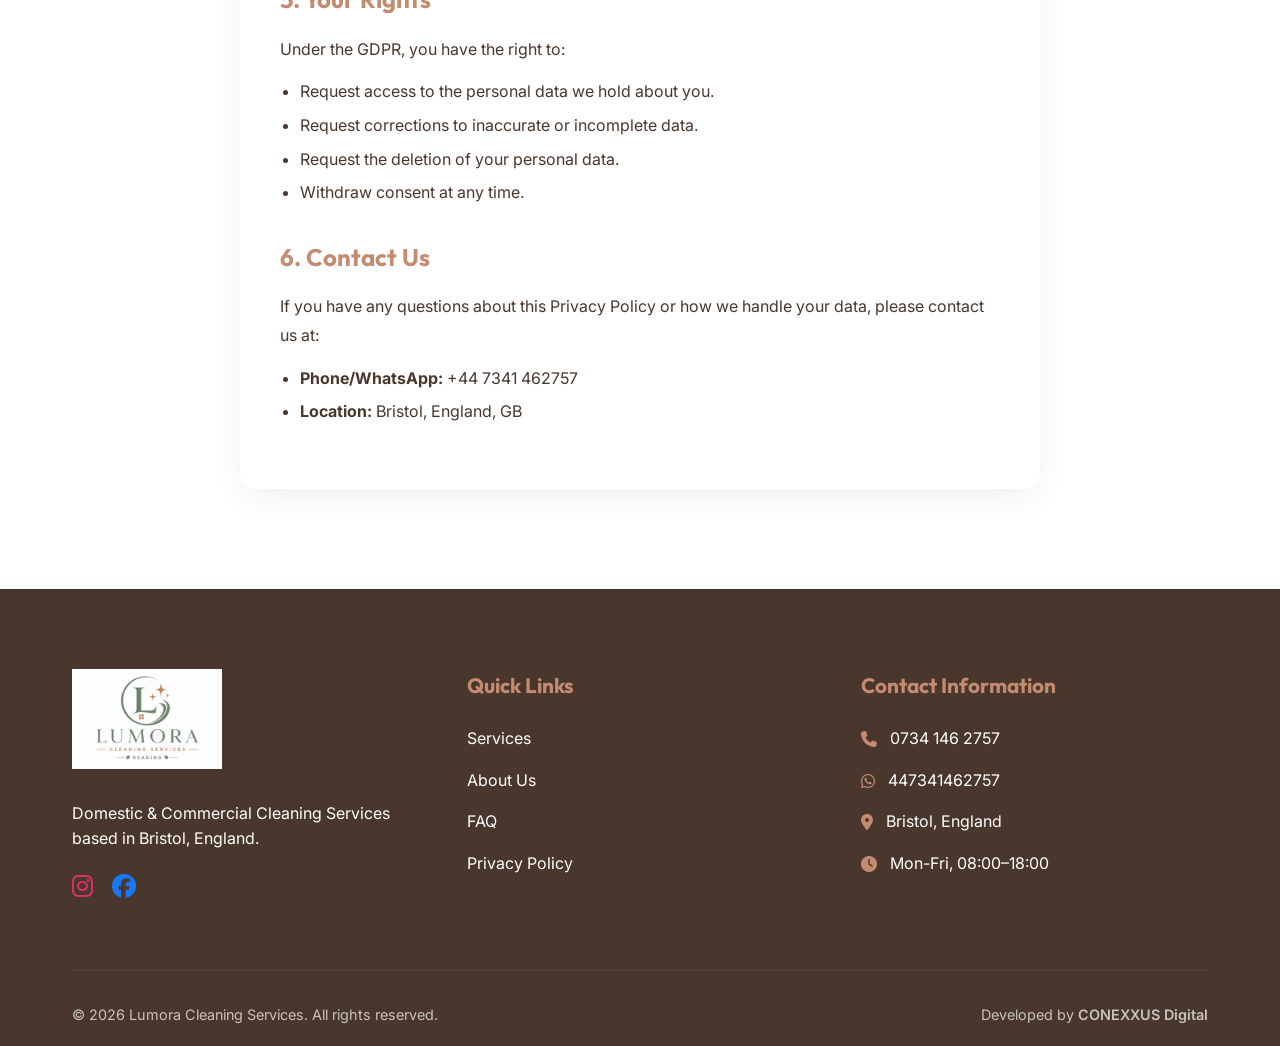
<file: privacy.html>
<!DOCTYPE html>
<html lang="en">
<head>
    <meta charset="UTF-8">
    <meta name="viewport" content="width=device-width, initial-scale=1.0">
    <meta name="description" content="Privacy Policy for Lumora Cleaning Services in Bristol.">
    <title>Privacy Policy - Lumora Cleaning Services</title>
    
    <!-- Google Fonts -->
    <link rel="preconnect" href="https://fonts.googleapis.com">
    <link rel="preconnect" href="https://fonts.gstatic.com" crossorigin>
    <link href="https://fonts.googleapis.com/css2?family=Inter:wght@300;400;500;600&family=Outfit:wght@400;700;900&display=swap" rel="stylesheet">
    
    <!-- Font Awesome -->
    <link rel="stylesheet" href="https://cdnjs.cloudflare.com/ajax/libs/font-awesome/6.4.0/css/all.min.css">
    
    <!-- Custom CSS -->
    <link rel="stylesheet" href="style.css?v=6">
    <style>
        .privacy-section {
            padding: 150px 0 100px;
            background-color: var(--background);
        }
        .privacy-content {
            max-width: 800px;
            margin: 0 auto;
            background: var(--white);
            padding: 40px;
            border-radius: 15px;
            box-shadow: 0 10px 30px rgba(0,0,0,0.05);
        }
        .privacy-content h1 {
            color: var(--primary-color);
            margin-bottom: 2rem;
            text-align: center;
        }
        .privacy-content h2 {
            color: var(--secondary-color);
            margin-top: 2rem;
            margin-bottom: 1rem;
            font-size: 1.5rem;
        }
        .privacy-content p {
            margin-bottom: 1rem;
            line-height: 1.8;
            color: var(--text-color);
        }
        .privacy-content ul {
            margin-bottom: 1.5rem;
            padding-left: 20px;
        }
        .privacy-content li {
            margin-bottom: 0.5rem;
            line-height: 1.6;
        }
    </style>
</head>
<body>

    <!-- Header Navigation -->
    <header class="header">
        <div class="container header-container">
            <a href="index.html" class="logo">
                <img src="./img/lumora-logo.png" alt="Lumora Cleaning Services Logo" style="height: 60px;">
            </a>
            
            <nav class="desktop-nav">
                <ul>
                    <li><a href="index.html#services">Services</a></li>
                    <li><a href="index.html#about">About Us</a></li>
                    <li><a href="index.html#portfolio">Our Work</a></li>
                    <li><a href="index.html#faq">FAQ</a></li>
                </ul>
            </nav>
            
            <div class="header-actions">
                <a href="https://wa.me/447341462757" target="_blank" class="cta-button primary-cta"><i class="fab fa-whatsapp"></i> Free Quote</a>
                <button class="mobile-menu-btn" aria-label="Toggle Menu">
                    <i class="fas fa-bars"></i>
                </button>
            </div>
        </div>
    </header>

    <!-- Mobile Navigation -->
    <div class="mobile-nav">
        <ul>
            <li><a href="index.html#services">Services</a></li>
            <li><a href="index.html#about">About Us</a></li>
            <li><a href="index.html#portfolio">Our Work</a></li>
            <li><a href="index.html#faq">FAQ</a></li>
        </ul>
    </div>

    <section class="privacy-section">
        <div class="container">
            <div class="privacy-content">
                <h1>Privacy Policy</h1>
                <p><strong>Last Updated: August 2026</strong></p>
                
                <p>At <strong>Lumora Cleaning Services</strong> ("we", "us", "our"), we are committed to protecting and respecting your privacy. This Privacy Policy explains how we collect, use, and safeguard your personal information when you visit our website or use our services in Bristol, UK, in compliance with the General Data Protection Regulation (GDPR).</p>

                <h2>1. Information We Collect</h2>
                <p>We may collect and process the following data about you:</p>
                <ul>
                    <li><strong>Contact Information:</strong> Name, phone number (e.g., via WhatsApp), and property address when you request a quote or book a cleaning service.</li>
                    <li><strong>Communication Data:</strong> Records of correspondence when you contact us via WhatsApp, phone, or email.</li>
                    <li><strong>Technical Data:</strong> IP address, browser type, and basic analytics data collected through essential cookies when you visit our website.</li>
                </ul>

                <h2>2. How We Use Your Information</h2>
                <p>We use your personal data to:</p>
                <ul>
                    <li>Provide and manage our cleaning services.</li>
                    <li>Communicate with you regarding quotes, scheduling, and customer support.</li>
                    <li>Improve our website and services based on user interaction.</li>
                </ul>
                <p>We operate entirely via WhatsApp for bookings and communication to ensure a fast, encrypted, and direct experience for our clients.</p>

                <h2>3. Data Sharing and Security</h2>
                <p>We will never sell, rent, or trade your personal information to third parties. We may share your data only when necessary to fulfill our service (e.g., providing your address to our cleaning staff) or if required by law.</p>
                <p>We implement appropriate technical and organizational measures to ensure your data is secure against unauthorized access, alteration, or destruction.</p>

                <h2>4. Cookies</h2>
                <p>Our website uses basic cookies to enhance your browsing experience. You can choose to accept or decline cookies through the banner on our homepage. Declining cookies will not prevent you from using our website.</p>

                <h2>5. Your Rights</h2>
                <p>Under the GDPR, you have the right to:</p>
                <ul>
                    <li>Request access to the personal data we hold about you.</li>
                    <li>Request corrections to inaccurate or incomplete data.</li>
                    <li>Request the deletion of your personal data.</li>
                    <li>Withdraw consent at any time.</li>
                </ul>

                <h2>6. Contact Us</h2>
                <p>If you have any questions about this Privacy Policy or how we handle your data, please contact us at:</p>
                <ul>
                    <li><strong>Phone/WhatsApp:</strong> +44 7341 462757</li>
                    <li><strong>Location:</strong> Bristol, England, GB</li>
                </ul>
            </div>
        </div>
    </section>

    <!-- Footer -->
    <footer>
        <div class="container">
            <div class="footer-grid">
                <div class="footer-col">
                    <img src="./img/lumora-logo.png" alt="Lumora Logo" style="height: 100px; margin-bottom: 1.5rem;">
                    <p>Domestic & Commercial Cleaning Services based in Bristol, England.</p>
                    <div class="social-links" style="margin-top: 1rem;">
                        <a href="#" class="social-icon instagram" style="margin-right: 15px; font-size: 1.5rem;"><i class="fab fa-instagram"></i></a>
                        <a href="#" class="social-icon facebook" style="font-size: 1.5rem;"><i class="fab fa-facebook"></i></a>
                    </div>
                </div>
                <div class="footer-col">
                    <h4>Quick Links</h4>
                    <ul>
                        <li><a href="index.html#services">Services</a></li>
                        <li><a href="index.html#about">About Us</a></li>
                        <li><a href="index.html#faq">FAQ</a></li>
                        <li><a href="privacy.html">Privacy Policy</a></li>
                    </ul>
                </div>
                <div class="footer-col">
                    <h4>Contact Information</h4>
                    <ul>
                        <li><i class="fas fa-phone"></i> 0734 146 2757</li>
                        <li><i class="fab fa-whatsapp"></i> 447341462757</li>
                        <li><i class="fas fa-map-marker-alt"></i> Bristol, England</li>
                        <li><i class="fas fa-clock"></i> Mon-Fri, 08:00–18:00</li>
                    </ul>
                </div>
            </div>
            <div class="footer-bottom" style="display: flex; justify-content: space-between; flex-wrap: wrap; align-items: center; gap: 10px;">
                <p style="margin: 0;">&copy; 2026 Lumora Cleaning Services. All rights reserved.</p>
                <p style="margin: 0;">Developed by <a href="https://www.conexxus.co.uk" target="_blank" rel="noopener" class="developer-link">CONEXXUS Digital</a></p>
            </div>
        </div>
    </footer>

    <!-- Floating WhatsApp Button -->
    <a href="https://wa.me/447341462757?text=I%20would%20like%20to%20get%20a%20free%20quote!" target="_blank" class="whatsapp-float" aria-label="Contact us on WhatsApp">
        <i class="fab fa-whatsapp"></i>
    </a>

    <script src="script.js?v=2"></script>
</body>
</html>
</file>
<file: style.css>
:root {
  --primary-color: #6D836B; /* Greenish */
  --secondary-color: #C58B70; /* Earthy */
  --bg-color: #F7F1ED; /* Light beige */
  --text-color: #49372D; /* Dark brown */
  --white: #FFFFFF;
  --transition: all 0.3s ease;
}

* {
  margin: 0;
  padding: 0;
  box-sizing: border-box;
}

html {
  scroll-behavior: smooth;
}

body {
  font-family: 'Inter', sans-serif;
  color: var(--text-color);
  line-height: 1.6;
  background-color: var(--white);
}

h1, h2, h3, h4, h5, h6 {
  font-family: 'Outfit', sans-serif;
  font-weight: 700;
  color: var(--text-color);
}

a {
  text-decoration: none;
  color: inherit;
}

.container {
  max-width: 1200px;
  margin: 0 auto;
  padding: 0 2rem;
}

/* Header */
header {
  background-color: var(--white);
  padding: 1rem 0;
  position: fixed;
  width: 100%;
  top: 0;
  z-index: 1000;
  box-shadow: 0 2px 10px rgba(0,0,0,0.05);
}

.nav-container {
  display: flex;
  justify-content: space-between;
  align-items: center;
  max-width: 1200px;
  margin: 0 auto;
  padding: 0 2rem;
}

.logo img {
  height: 100px;
  object-fit: contain;
}

.desktop-only {
  display: flex;
  gap: 2rem;
  list-style: none;
}

.desktop-only a {
  font-weight: 600;
  color: var(--text-color);
  transition: var(--transition);
  text-transform: uppercase;
  font-size: 0.9rem;
  letter-spacing: 1px;
}

.desktop-only a:hover {
  color: var(--primary-color);
}

.header-contact {
  display: flex;
  align-items: center;
  gap: 1.5rem;
}

.phone-link {
  font-family: 'Outfit', sans-serif;
  font-weight: 600;
  color: var(--primary-color);
  font-size: 1.2rem;
  display: flex;
  align-items: center;
  gap: 0.5rem;
}

.hamburger {
  background: none;
  border: none;
  font-size: 1.5rem;
  color: var(--text-color);
  cursor: pointer;
}

.header-socials {
  display: flex;
  gap: 15px;
  font-size: 1.5rem;
  margin-left: 10px;
}

.social-icon {
  transition: var(--transition);
}

.social-icon:hover {
  transform: scale(1.1);
}

.social-icon.instagram {
  color: #E1306C;
}

.social-icon.facebook {
  color: #1877F2;
}

.mobile-menu {
  display: none;
  background-color: var(--bg-color);
  padding: 1rem 2rem;
  position: absolute;
  top: 100%;
  left: 0;
  width: 100%;
  box-shadow: 0 5px 10px rgba(0,0,0,0.1);
}

.mobile-menu ul {
  list-style: none;
  display: flex;
  flex-direction: column;
  gap: 1rem;
}

.mobile-menu a {
  font-weight: 600;
  text-transform: uppercase;
  display: block;
}

/* Hero Slider */
.hero-slider {
  position: relative;
  min-height: 100vh;
  overflow: hidden;
  display: flex;
  align-items: center;
}

.hero-slide {
  position: absolute;
  top: 0;
  left: 0;
  width: 100%;
  height: 100%;
  padding: 180px 0 100px;
  display: flex;
  align-items: center;
  opacity: 0;
  visibility: hidden;
  transition: opacity 0.8s ease-in-out, visibility 0.8s;
  z-index: 1;
}

.hero-slide.active {
  opacity: 1;
  visibility: visible;
  z-index: 2;
}

.slide-primary {
  background-color: var(--primary-color);
}

.slide-secondary {
  background-color: var(--secondary-color);
}



.hero-container {
  display: flex;
  align-items: center;
  justify-content: space-between;
  position: relative;
  z-index: 1;
}

.hero-content {
  flex: 1;
  max-width: 600px;
  color: var(--white);
  position: relative;
  z-index: 4;
}

.hero-slider h1 {
  font-size: 3.5rem;
  line-height: 1.1;
  color: var(--white);
  margin-bottom: 1.5rem;
  text-transform: uppercase;
}

.hero-slider p {
  font-size: 1.1rem;
  margin-bottom: 2rem;
  opacity: 0.9;
}

/* Slider Controls */
.hero-arrow {
  position: absolute;
  top: 50%;
  transform: translateY(-50%);
  background: transparent;
  color: var(--white);
  border: none;
  font-size: 2rem;
  cursor: pointer;
  z-index: 10;
  opacity: 0.7;
  transition: opacity 0.3s, transform 0.3s;
}

.hero-arrow:hover {
  opacity: 1;
  transform: translateY(-50%) scale(1.2);
}

.prev-arrow { left: 20px; }
.next-arrow { right: 20px; }

.hero-dots {
  position: absolute;
  bottom: 40px;
  left: 50%;
  transform: translateX(-50%);
  display: flex;
  gap: 10px;
  z-index: 10;
}

.hero-dot {
  width: 12px;
  height: 12px;
  border: 2px solid var(--white);
  border-radius: 50%;
  cursor: pointer;
  transition: background-color 0.3s;
}

.hero-dot.active {
  background-color: var(--white);
}

.cta-button {
  display: inline-block;
  padding: 1rem 2.5rem;
  border-radius: 50px;
  font-family: 'Outfit', sans-serif;
  font-weight: 700;
  text-transform: uppercase;
  transition: var(--transition);
  cursor: pointer;
  border: none;
  text-align: center;
}

.primary-cta {
  background-color: var(--white);
  color: var(--secondary-color);
}

.primary-cta:hover {
  background-color: var(--primary-color);
  color: var(--white);
  transform: translateY(-3px);
  box-shadow: 0 5px 15px rgba(0,0,0,0.2);
}

.hero-support-text {
  display: block;
  margin-top: 1rem;
  font-size: 0.9rem;
  opacity: 0.8;
}

.hero-image-wrapper {
  flex: 1;
  display: flex;
  justify-content: flex-end;
}

.circle-image-container {
  width: 500px;
  height: 500px;
  border-radius: 50%;
  border: 15px solid rgba(255, 255, 255, 0.2);
  overflow: hidden;
}

.circle-image-container img {
  width: 100%;
  height: 100%;
  object-fit: cover;
  object-position: 25% top;
}

/* Credibility Bar */
.credibility-bar {
  background-color: var(--primary-color);
  color: var(--white);
  padding: 1rem 0;
}

.credibility-grid {
  display: flex;
  justify-content: space-between;
  flex-wrap: wrap;
  gap: 1rem;
  text-align: center;
  font-family: 'Outfit', sans-serif;
  font-weight: 600;
}

.credibility-item i {
  margin-right: 0.5rem;
  color: var(--secondary-color);
}

/* About / Welcome Section */
.about {
  padding: 100px 0;
  background-color: var(--white);
}

.about-container {
  display: flex;
  align-items: center;
  gap: 4rem;
}

.about-content {
  flex: 1;
}

.welcome-subtitle {
  color: var(--primary-color);
  font-size: 1.2rem;
  margin-bottom: 0.5rem;
  text-transform: uppercase;
  letter-spacing: 2px;
  font-family: 'Outfit', sans-serif;
  font-weight: 700;
}

.about-content h2 {
  font-size: 2.5rem;
  margin-bottom: 2rem;
  color: var(--primary-color);
}

.about-content p {
  margin-bottom: 1.5rem;
  font-size: 1.1rem;
  color: #555;
}

.cta-link {
  display: inline-block;
  color: var(--secondary-color);
  font-weight: 700;
  font-family: 'Outfit', sans-serif;
  margin-top: 1rem;
  transition: var(--transition);
}

.cta-link:hover {
  color: var(--primary-color);
}

.about-image {
  flex: 1;
}

.about-image img {
  width: 100%;
  border-radius: 15px;
  box-shadow: 0 10px 30px rgba(0,0,0,0.1);
}

/* Services */
.services {
  padding: 100px 0;
  background-color: var(--bg-color);
}

.section-title {
  text-align: center;
  font-size: 2.5rem;
  margin-bottom: 3rem;
  color: var(--text-color);
  text-transform: uppercase;
  letter-spacing: 2px;
}

.services-grid {
  display: grid;
  grid-template-columns: repeat(3, 1fr);
  gap: 2rem;
  margin-bottom: 4rem;
}

.service-card {
  background-color: var(--white);
  padding: 3rem 2rem;
  border-radius: 10px;
  text-align: center;
  box-shadow: 0 5px 20px rgba(0,0,0,0.05);
  transition: var(--transition);
  display: flex;
  flex-direction: column;
}

.service-card:hover {
  transform: translateY(-10px);
}

.service-icon {
  font-size: 3.5rem;
  color: var(--primary-color);
  margin-bottom: 1.5rem;
}

.service-card h3 {
  font-size: 1.3rem;
  margin-bottom: 1rem;
  text-transform: uppercase;
}

.service-card p {
  margin-bottom: 1.5rem;
  flex-grow: 1;
  font-size: 0.95rem;
}

.card-link {
  color: var(--primary-color);
  font-weight: 700;
  text-transform: uppercase;
  font-family: 'Outfit', sans-serif;
  font-size: 0.9rem;
}

.card-link:hover {
  color: var(--secondary-color);
}

.services-footer {
  text-align: center;
}

.services-footer p {
  margin-bottom: 1.5rem;
  font-size: 1.1rem;
}

.services-footer .primary-cta {
  background-color: var(--primary-color);
  color: var(--white);
}

.services-footer .primary-cta:hover {
  background-color: var(--secondary-color);
}

/* Gallery Carousel */
.gallery {
  padding: 50px 0;
  background-color: var(--white);
}

.carousel-container {
  position: relative;
  max-width: 1200px;
  margin: 0 auto;
  padding: 0 40px;
}

.carousel-track {
  display: flex;
  overflow-x: auto;
  scroll-snap-type: x mandatory;
  scroll-behavior: smooth;
  gap: 20px;
  -webkit-overflow-scrolling: touch;
  scrollbar-width: none; /* Firefox */
}

.carousel-track::-webkit-scrollbar {
  display: none; /* Chrome/Safari */
}

.carousel-track img {
  flex: 0 0 100%;
  max-width: 100%;
  height: 400px;
  object-fit: cover;
  border-radius: 15px;
  scroll-snap-align: center;
}

@media (min-width: 768px) {
  .carousel-track img {
    flex: 0 0 calc(50% - 10px);
  }
}

@media (min-width: 1024px) {
  .carousel-track img {
    flex: 0 0 calc(33.333% - 14px);
  }
}

.carousel-btn {
  position: absolute;
  top: 50%;
  transform: translateY(-50%);
  background-color: var(--primary-color);
  color: white;
  border: none;
  width: 40px;
  height: 40px;
  border-radius: 50%;
  cursor: pointer;
  z-index: 10;
  font-size: 1.2rem;
  transition: var(--transition);
  display: flex;
  align-items: center;
  justify-content: center;
}

.carousel-btn:hover {
  background-color: var(--secondary-color);
}

.prev-btn {
  left: 0;
}

.next-btn {
  right: 0;
}

/* Testimonials */
.testimonials {
  padding: 80px 0;
  background-color: var(--white);
}

.testimonials-grid {
  display: grid;
  grid-template-columns: repeat(3, 1fr);
  gap: 2rem;
}

.testimonial-card {
  background-color: var(--bg-color);
  padding: 2.5rem;
  border-radius: 10px;
  text-align: center;
}

.stars {
  color: var(--primary-color);
  margin-bottom: 1.5rem;
  font-size: 1.2rem;
}

.testimonial-card p {
  font-size: 1.1rem;
  font-style: italic;
  color: #666;
}

/* Why Choose Us & Areas */
.why-us-areas {
  padding: 100px 0;
  background-color: var(--primary-color);
  color: var(--white);
}

.two-col-layout {
  display: flex;
  gap: 4rem;
}

.why-choose-us-content, .areas-content {
  flex: 1;
}

.why-us-areas h2 {
  color: var(--white);
  font-size: 2rem;
  margin-bottom: 2rem;
}

.feature-list {
  list-style: none;
}

.feature-list li {
  margin-bottom: 1.5rem;
  display: flex;
  align-items: flex-start;
  gap: 1rem;
}

.feature-list i {
  color: var(--secondary-color);
  font-size: 1.5rem;
  margin-top: 0.2rem;
}

.areas-content p {
  margin-bottom: 1rem;
  font-size: 1.1rem;
}

/* FAQ */
.faq-section {
  padding: 100px 0;
  background-color: var(--bg-color);
}

.faq-grid {
  display: grid;
  grid-template-columns: repeat(2, 1fr);
  gap: 2rem;
  margin-top: 3rem;
}

.faq-item {
  background-color: var(--white);
  padding: 2rem;
  border-radius: 10px;
  box-shadow: 0 4px 15px rgba(0,0,0,0.03);
}

.faq-item h3 {
  color: var(--primary-color);
  font-size: 1.2rem;
  margin-bottom: 1rem;
}

/* CTA Final */
.cta-final {
  padding: 100px 0;
  text-align: center;
  background-color: var(--white);
}

.cta-final h2 {
  font-size: 2.5rem;
  margin-bottom: 1rem;
  color: var(--primary-color);
}

.cta-final p {
  font-size: 1.2rem;
  max-width: 600px;
  margin: 0 auto 2rem;
}

.cta-final-buttons {
  display: flex;
  justify-content: center;
  gap: 1rem;
  margin-bottom: 1rem;
}

.cta-final .primary-cta {
  background-color: var(--primary-color);
  color: var(--white);
}

.cta-final .primary-cta:hover {
  background-color: var(--secondary-color);
}

.cta-final .secondary-cta {
  background-color: transparent;
  color: var(--primary-color);
  border: 2px solid var(--primary-color);
}

.cta-final .secondary-cta:hover {
  background-color: var(--primary-color);
  color: var(--white);
}

.support-text {
  font-size: 0.9rem !important;
  color: #777;
}

/* Footer */
footer {
  background-color: var(--text-color);
  color: var(--white);
  padding: 80px 0 20px;
}

.footer-grid {
  display: grid;
  grid-template-columns: repeat(3, 1fr);
  gap: 3rem;
  margin-bottom: 4rem;
}

.footer-col h4 {
  color: var(--secondary-color);
  font-size: 1.3rem;
  margin-bottom: 1.5rem;
}

.footer-col ul {
  list-style: none;
  padding: 0;
  margin: 0;
}

.footer-col ul li {
  margin-bottom: 1rem;
  display: flex;
  align-items: center;
  gap: 0.8rem;
}

.footer-col ul li i {
  color: var(--secondary-color);
}

.footer-col a:hover {
  color: var(--secondary-color);
}

.footer-bottom {
  text-align: center;
  padding-top: 2rem;
  border-top: 1px solid rgba(255,255,255,0.1);
  font-size: 0.9rem;
  opacity: 0.7;
}

/* Responsive Design */
@media (max-width: 1024px) {
  .hero h1 {
    font-size: 3rem;
  }
  
  .circle-image-container {
    width: 400px;
    height: 400px;
  }
  
  .services-grid {
    grid-template-columns: repeat(2, 1fr);
  }
  
  .gallery-grid {
    grid-template-columns: repeat(2, 1fr);
  }
  
  .testimonials-grid {
    grid-template-columns: repeat(2, 1fr);
  }
}

@media (max-width: 768px) {
  .desktop-only {
    display: none;
  }
  
  .hero-container {
    flex-direction: column;
    text-align: center;
    gap: 3rem;
  }
  
  .hero-content {
    align-items: center;
    display: flex;
    flex-direction: column;
  }
  
  .hero h1 {
    font-size: 2.5rem;
  }
  
  .circle-image-container {
    width: 300px;
    height: 300px;
  }
  
  .about-container {
    flex-direction: column;
  }
  
  .services-grid {
    grid-template-columns: 1fr;
  }
  
  .testimonials-grid {
    grid-template-columns: 1fr;
  }
  
  .two-col-layout {
    flex-direction: column;
  }
  
  .faq-grid {
    grid-template-columns: 1fr;
  }
  
  .footer-grid {
    grid-template-columns: 1fr;
  }
  
  .credibility-grid {
    flex-direction: column;
  }
  
  .phone-link {
    font-size: 1.2rem;
  }
  
  .phone-text {
    display: none;
  }
  
  .nav-container {
    padding: 0 1rem;
  }
  
  .logo img {
    height: 70px;
  }
  
  .header-contact {
    gap: 0.8rem;
  }
}

/* Floating WhatsApp Button */
.whatsapp-float {
  position: fixed;
  width: 60px;
  height: 60px;
  bottom: 40px;
  right: 40px;
  background-color: #25d366;
  color: #FFF;
  border-radius: 50px;
  text-align: center;
  font-size: 30px;
  box-shadow: 2px 2px 15px rgba(0, 0, 0, 0.2);
  z-index: 1000;
  display: flex;
  align-items: center;
  justify-content: center;
  text-decoration: none;
  transition: all 0.3s ease;
  animation: pulse 2s infinite;
}

.whatsapp-float:hover {
  background-color: #128C7E;
  transform: translateY(-5px);
  color: #FFF;
}

@keyframes pulse {
  0% {
    box-shadow: 0 0 0 0 rgba(37, 211, 102, 0.7);
  }
  70% {
    box-shadow: 0 0 0 15px rgba(37, 211, 102, 0);
  }
  100% {
    box-shadow: 0 0 0 0 rgba(37, 211, 102, 0);
  }
}

@media (max-width: 768px) {
  .whatsapp-float {
    width: 50px;
    height: 50px;
    bottom: 20px;
    right: 20px;
    font-size: 24px;
  }
}

/* Cookie Banner (Modal Window) */
.cookie-banner {
  position: fixed;
  bottom: 20px;
  left: 20px;
  max-width: 350px;
  background-color: var(--white);
  color: var(--text-color);
  padding: 25px;
  border-radius: 15px;
  box-shadow: 0 10px 30px rgba(0,0,0,0.15);
  display: flex;
  flex-direction: column;
  gap: 15px;
  z-index: 2000;
  transform: translateY(150%);
  opacity: 0;
  transition: all 0.5s ease-in-out;
  border: 1px solid #eee;
}

.cookie-banner.show {
  transform: translateY(0);
  opacity: 1;
}

.cookie-banner h4 {
  margin: 0;
  font-size: 1.2rem;
  color: var(--primary-color);
}

.cookie-banner p {
  margin: 0;
  font-size: 0.9rem;
  line-height: 1.5;
}

.cookie-btn {
  background-color: var(--primary-color);
  color: var(--white);
  border: none;
  padding: 10px 20px;
  border-radius: 5px;
  cursor: pointer;
  font-family: 'Outfit', sans-serif;
  font-weight: 600;
  width: 100%;
  transition: background-color 0.3s ease;
}

.cookie-btn:hover {
  background-color: var(--secondary-color);
}

@media (max-width: 768px) {
  .cookie-banner {
    bottom: 20px;
    left: 20px;
    right: 20px;
    max-width: none;
    width: auto;
  }
}

/* Footer Developer Link */
.developer-link {
  color: var(--white);
  text-decoration: none;
  font-weight: 600;
  transition: color 0.3s ease;
}

.developer-link:hover {
  color: var(--secondary-color);
}
</file>
